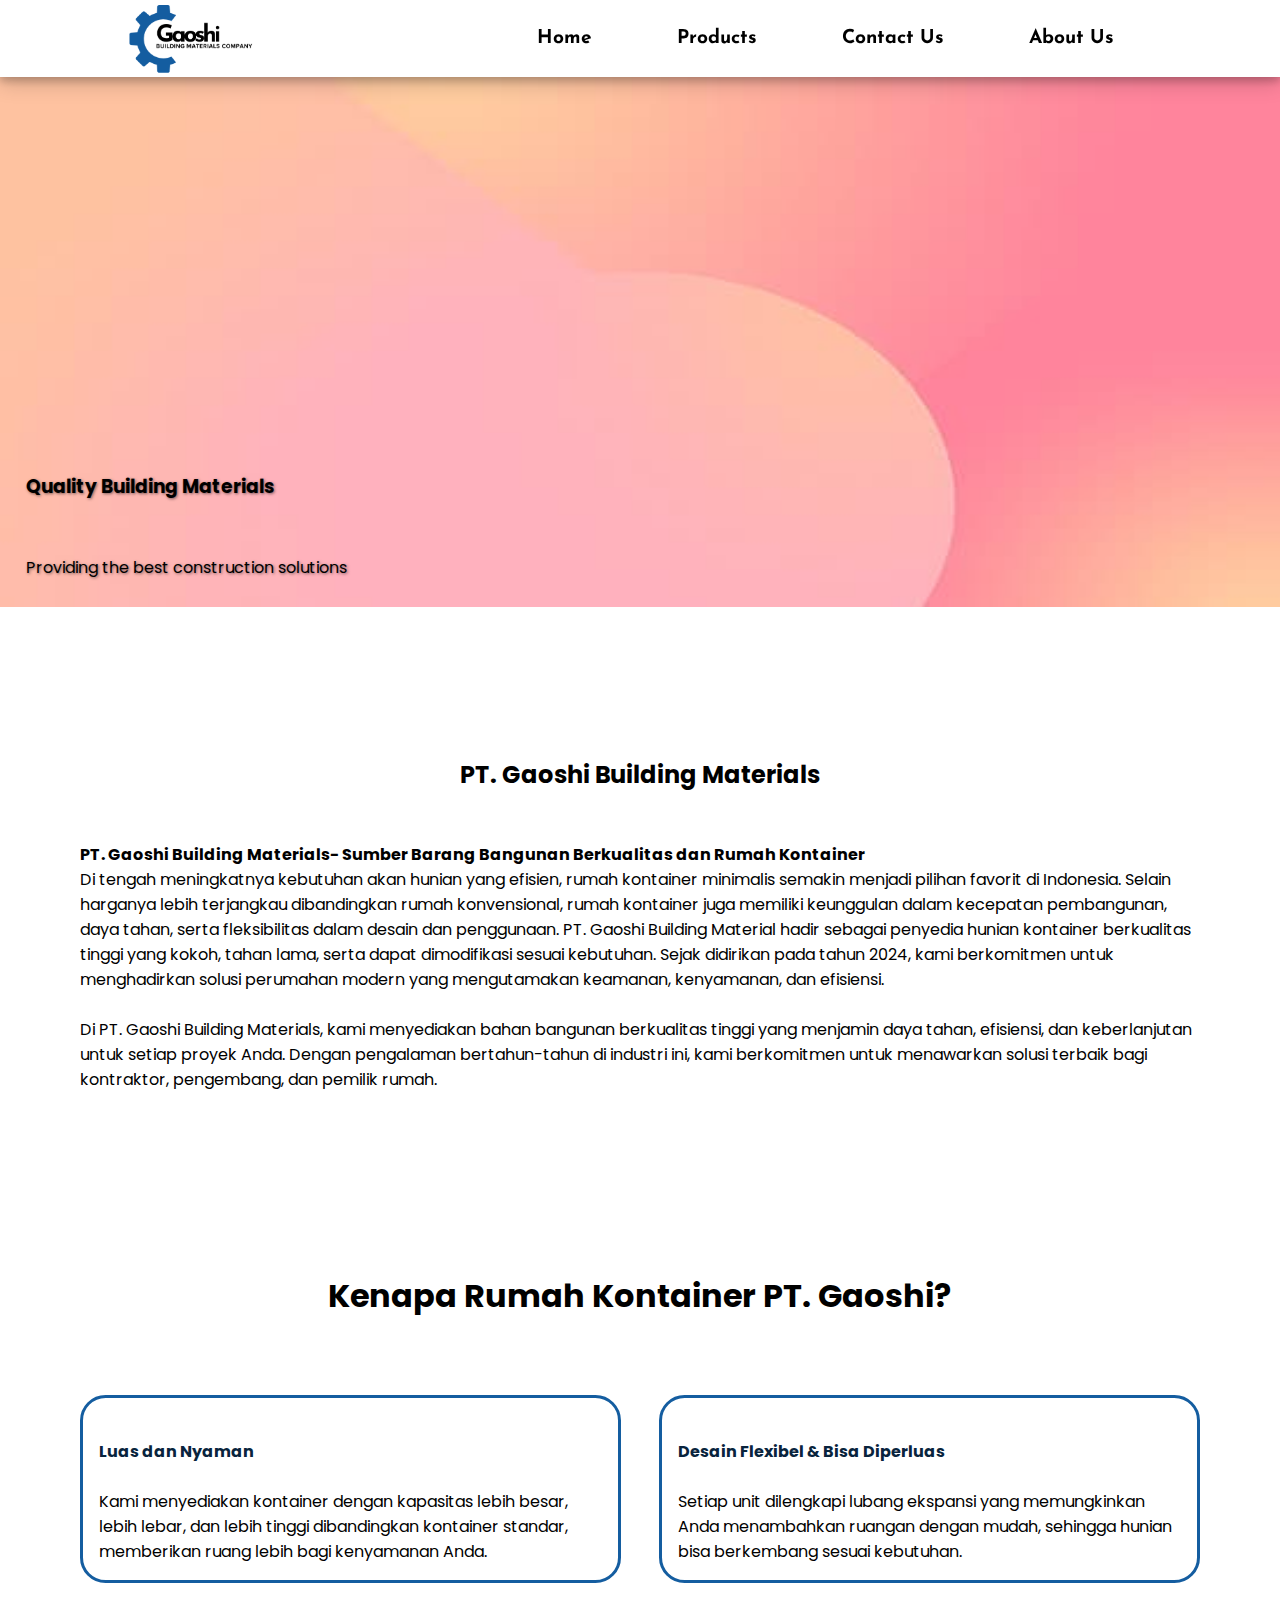
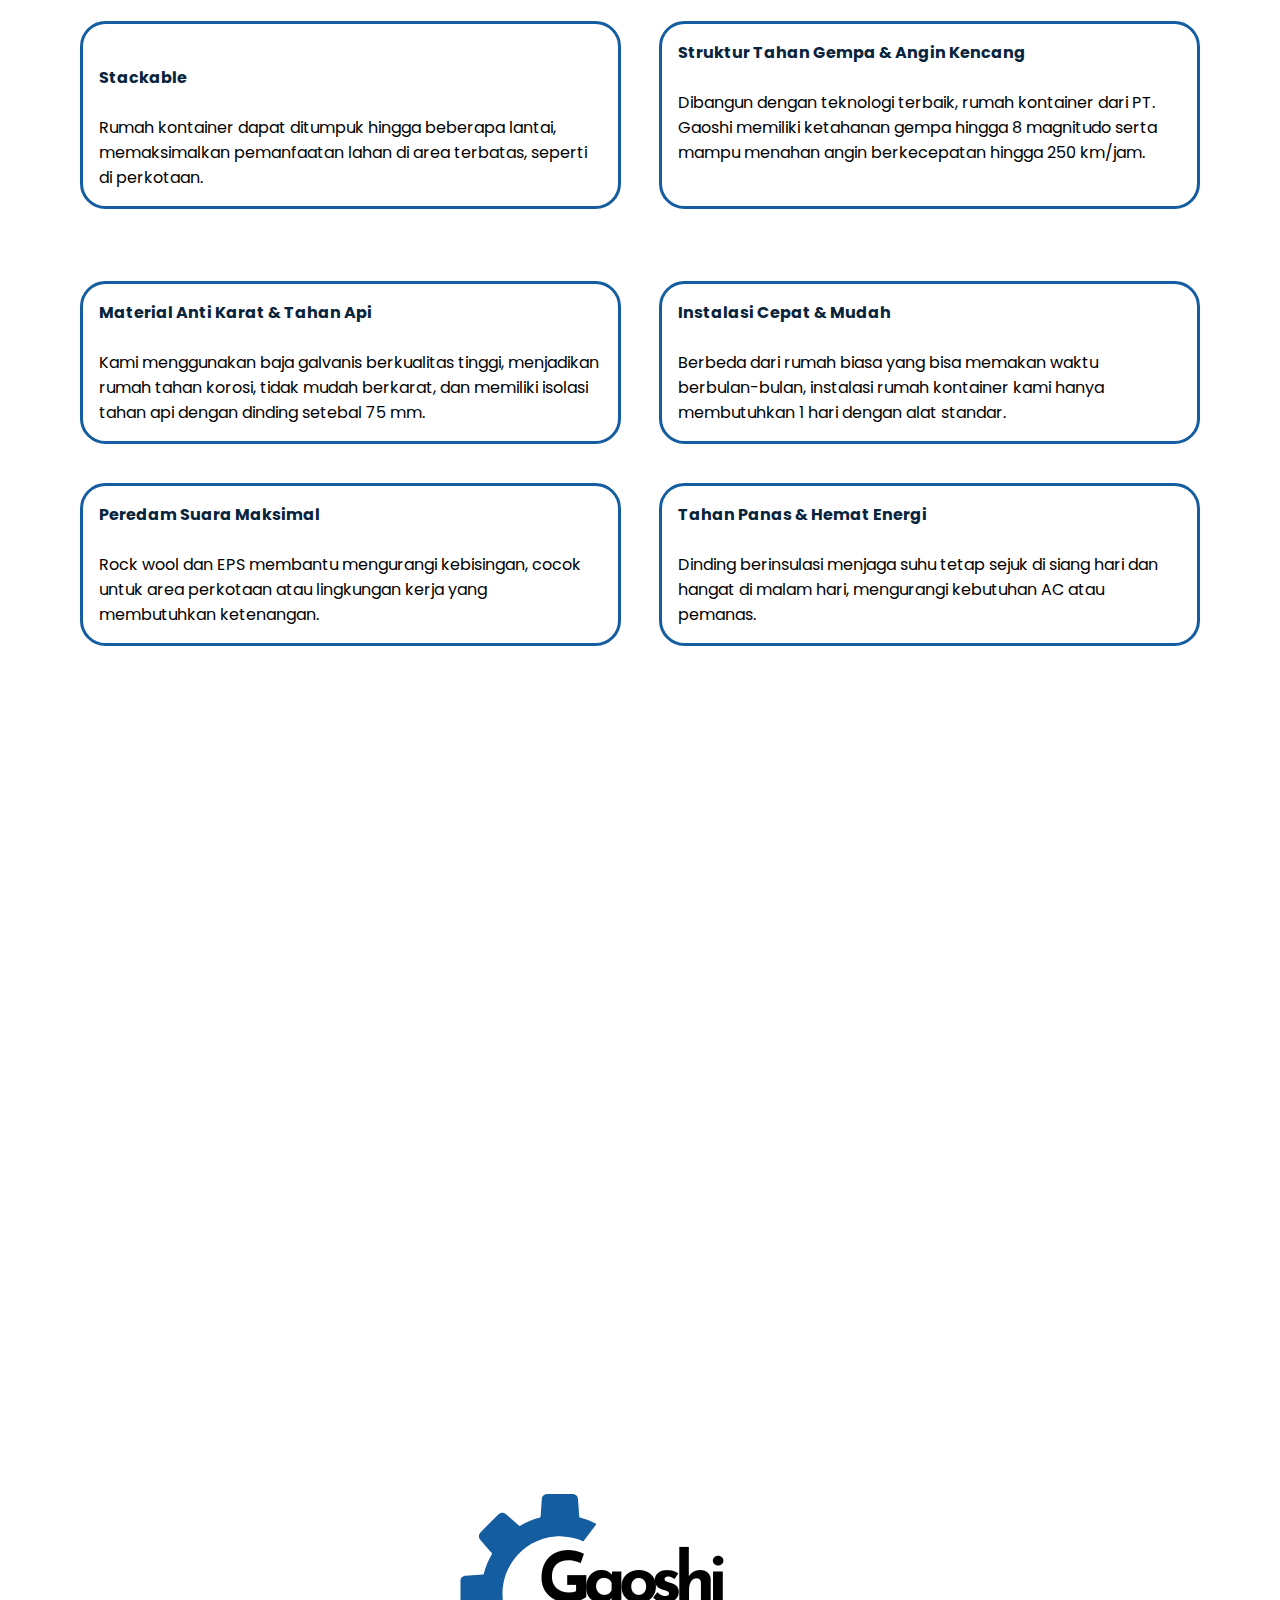
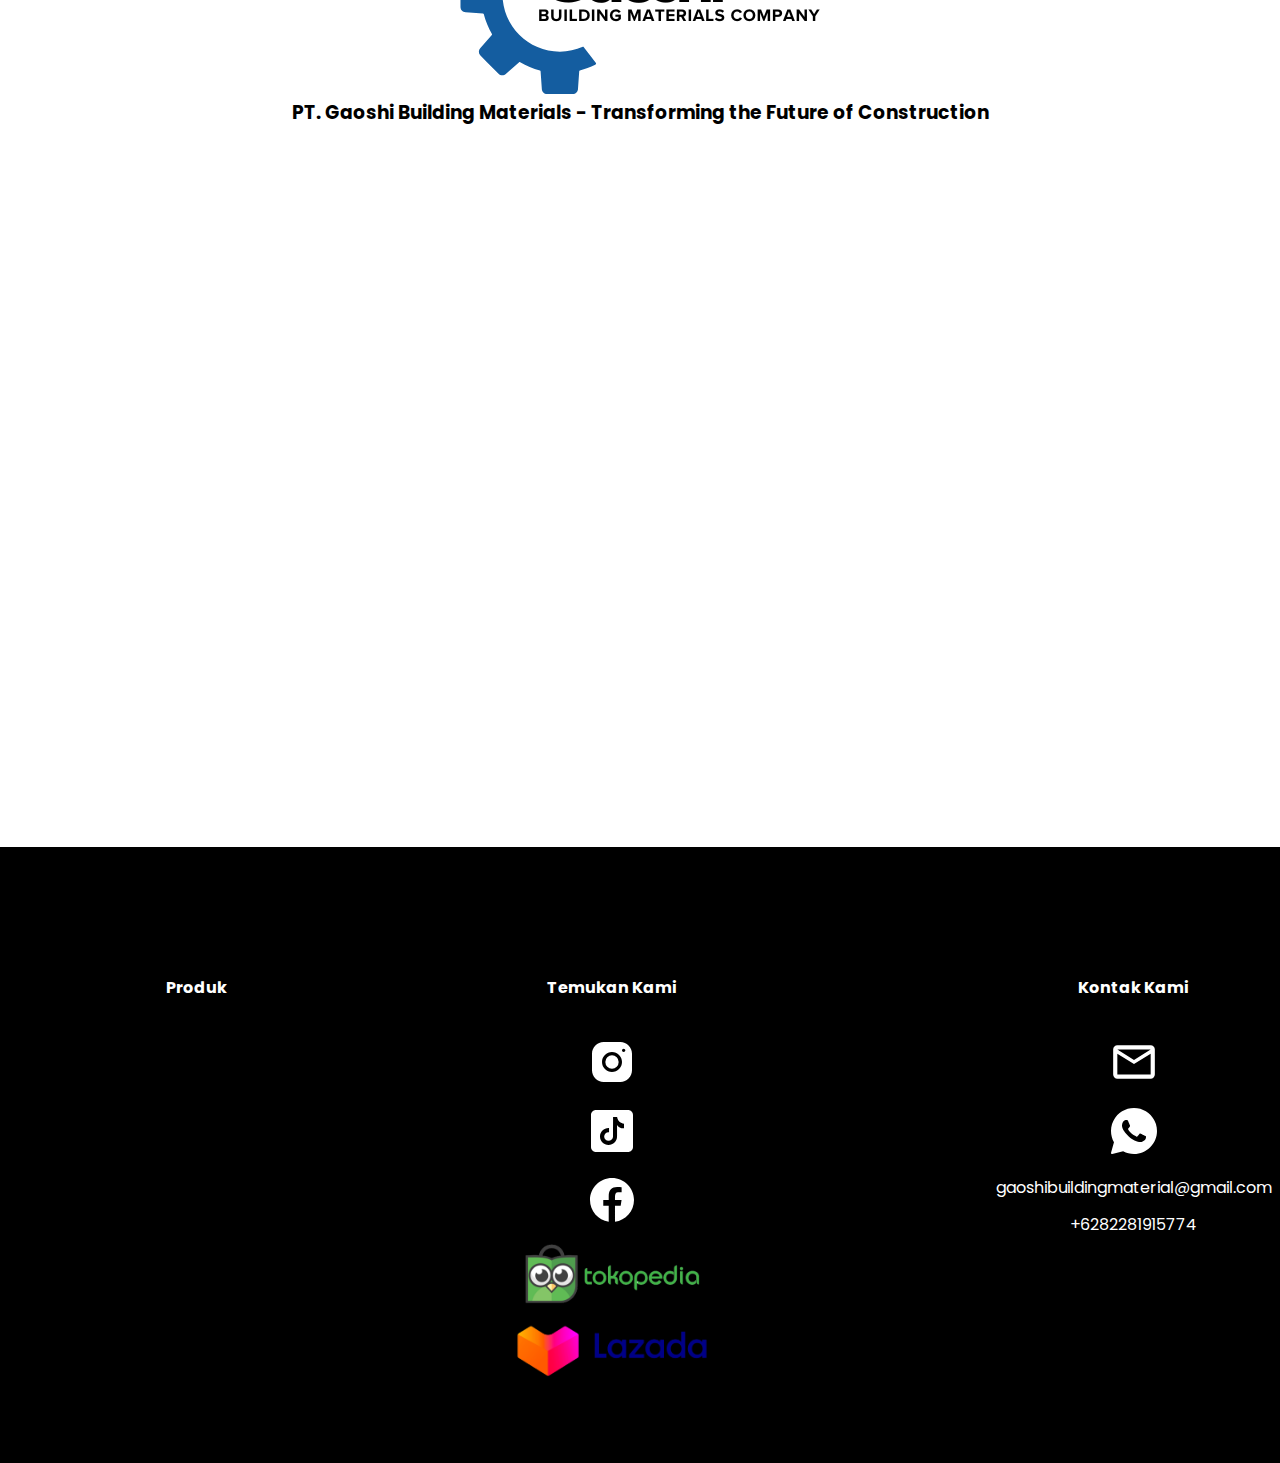
<file: index.html>
<!DOCTYPE html>
<html lang="en">
<head>
    <meta charset="UTF-8">
    <meta name="viewport" content="width=device-width, initial-scale=1.0">
    <title>PT Gaoshi</title>
    <link rel="stylesheet" href="index.css">
</head>
<body>
    <div>
	<div class="top-bar">
    <img src="media/logo.png" class="logo" alt="PT Gaoshi Logo">
    <button id="open-sidebar-button" onclick="openSidebar()" aria-label="open sidebar" aria-expanded="false" aria-controls="nav">
        <svg xmlns="http://www.w3.org/2000/svg" height="30px" viewBox="0 -960 960 960" width="30px" fill="black"><path d="M165.13-254.62q-10.68 0-17.9-7.26-7.23-7.26-7.23-18t7.23-17.86q7.22-7.13 17.9-7.13h629.74q10.68 0 17.9 7.26 7.23 7.26 7.23 18t-7.23 17.87q-7.22 7.12-17.9 7.12H165.13Zm0-200.25q-10.68 0-17.9-7.27-7.23-7.26-7.23-17.99 0-10.74 7.23-17.87 7.22-7.13 17.9-7.13h629.74q10.68 0 17.9 7.27 7.23 7.26 7.23 17.99 0 10.74-7.23 17.87-7.22 7.13-17.9 7.13H165.13Zm0-200.26q-10.68 0-17.9-7.26-7.23-7.26-7.23-18t7.23-17.87q7.22-7.12 17.9-7.12h629.74q10.68 0 17.9 7.26 7.23 7.26 7.23 18t-7.23 17.86q-7.22 7.13-17.9 7.13H165.13Z"/></svg>
    </button> 
    <nav class="nav" id="nav">
        <button id="close-sidebar-button" onclick="closeSidebar()" aria-label="close sidebar">
            <svg xmlns="http://www.w3.org/2000/svg" height="30px" viewBox="0 -960 960 960" width="30px" fill="black"><path d="m480-444.62-209.69 209.7q-7.23 7.23-17.5 7.42-10.27.19-17.89-7.42-7.61-7.62-7.61-17.7 0-10.07 7.61-17.69L444.62-480l-209.7-209.69q-7.23-7.23-7.42-17.5-.19-10.27 7.42-17.89 7.62-7.61 17.7-7.61 10.07 0 17.69 7.61L480-515.38l209.69-209.7q7.23-7.23 17.5-7.42 10.27-.19 17.89 7.42 7.61 7.62 7.61 17.7 0 10.07-7.61 17.69L515.38-480l209.7 209.69q7.23 7.23 7.42 17.5.19 10.27-7.42 17.89-7.62 7.61-17.7 7.61-10.07 0-17.69-7.61L480-444.62Z"/></svg>
        </button>
        <a href="home.html" class="nav-link">Home</a>
        <a href="products.html" class="nav-link">Products</a>
        <a href="contactus.html" class="nav-link">Contact Us</a>
        <a href="aboutus.html" class="nav-link">About Us</a>
    </nav>
    <div id="overlay" onclick="closeSidebar()" aria-hidden="true"></div>
</div>
        <div class="slideshow" id="slideshow">
            <img class="slideshowImg" id="slideshowImg" src="">
            <h3 class="slideshowTitle" id="slideshowTitle"></h3>
            <p class="slideshowDesc" id="slideshowDesc"></p>
        </div>
        <div class="dots">
            <span class="dot" data-slide="0"></span>
            <span class="dot" data-slide="1"></span>
            <span class="dot" data-slide="2"></span>
            <span class="dot" data-slide="3"></span>
        </div>
        <div class="main">
            <br>
            <div class="some-text">
                <h2 style="text-align: center;">PT. Gaoshi Building Materials</h3> <br> <br>
                <h4>PT. Gaoshi Building Materials- Sumber Barang Bangunan Berkualitas dan Rumah Kontainer</h4>
                <p>Di tengah meningkatnya kebutuhan akan hunian yang efisien, rumah kontainer minimalis semakin menjadi pilihan favorit di Indonesia. 
                    Selain harganya lebih terjangkau dibandingkan rumah konvensional, rumah kontainer juga memiliki keunggulan dalam kecepatan pembangunan, daya tahan, serta fleksibilitas dalam desain dan penggunaan. 
                    PT. Gaoshi Building Material hadir sebagai penyedia hunian kontainer berkualitas tinggi yang kokoh, tahan lama, serta dapat dimodifikasi sesuai kebutuhan. 
                    Sejak didirikan pada tahun 2024, kami berkomitmen untuk menghadirkan solusi perumahan modern yang mengutamakan keamanan, kenyamanan, dan efisiensi.
                    <br> <br>
                    Di PT. Gaoshi Building Materials, kami menyediakan bahan bangunan berkualitas tinggi yang menjamin daya tahan, efisiensi, dan keberlanjutan untuk setiap proyek Anda. 
                    Dengan pengalaman bertahun-tahun di industri ini, kami berkomitmen untuk menawarkan solusi terbaik bagi kontraktor, pengembang, dan pemilik rumah.

                </p> 
            </div>
            <div class="houseCNTR">
                <h1 style="text-align: center;">Kenapa Rumah Kontainer PT. Gaoshi?</h1> <br> <br> <br>
                <div class="houseCNTRboxes">
                    <div class="box-container">
                        <div class="boxes">
                            <br>
                            <h4>Luas dan Nyaman</h4>
                            <br>
                            <p>Kami menyediakan kontainer dengan kapasitas lebih besar, lebih lebar, dan lebih tinggi dibandingkan kontainer standar, memberikan ruang lebih bagi kenyamanan Anda.</p>
                        </div>
                        <div class="boxes">
                            <br>
                            <h4>Desain Flexibel & Bisa Diperluas</h4>
                            <br>
                            <p>Setiap unit dilengkapi lubang ekspansi yang memungkinkan Anda menambahkan ruangan dengan mudah, sehingga hunian bisa berkembang sesuai kebutuhan.</p>
                        </div>
                        <div class="boxes"> 
                            <br>
                            <h4>Stackable</h4>
                            <br>
                            <p>Rumah kontainer dapat ditumpuk hingga beberapa lantai, memaksimalkan pemanfaatan lahan di area terbatas, seperti di perkotaan.</p>
                        </div>
                        <div class="boxes">
                            <h4>Struktur Tahan Gempa & Angin Kencang</h4>
                            <br>
                            <p>Dibangun dengan teknologi terbaik, rumah kontainer dari PT. Gaoshi memiliki ketahanan gempa hingga 8 magnitudo serta mampu menahan angin berkecepatan hingga 250 km/jam.</p>
                        </div>
                    </div>
                    <div class="box-container">
                        <div class="boxes-2">
                            <h4>Material Anti Karat & Tahan Api</h4>
                            <br>
                            <p>Kami menggunakan baja galvanis berkualitas tinggi, menjadikan rumah tahan korosi, tidak mudah berkarat, dan memiliki isolasi tahan api dengan dinding setebal 75 mm.</p>
                        </div>
                        <div class="boxes-2">
                            <h4>Instalasi Cepat & Mudah</h4>
                            <br>
                            <p>Berbeda dari rumah biasa yang bisa memakan waktu berbulan-bulan, instalasi rumah kontainer kami hanya membutuhkan 1 hari dengan alat standar.</p>
                        </div>
                        <div class="boxes-2">
                            <h4>Peredam Suara Maksimal</h4>
                            <br>
                            <p>Rock wool dan EPS membantu mengurangi kebisingan, cocok untuk area perkotaan atau lingkungan kerja yang membutuhkan ketenangan.</p>
                        </div>
                        <div class="boxes-2">
                            <h4>Tahan Panas & Hemat Energi</h4>
                            <br>
                            <p>Dinding berinsulasi menjaga suhu tetap sejuk di siang hari dan hangat di malam hari, mengurangi kebutuhan AC atau pemanas.</p>
                        </div>
                    </div>
                    <br> <br>
                </div>
            </div>
            <div class="final">
                <img class="logo-2" src="media/logo.png">
                <h3 style="text-align: center;">PT. Gaoshi Building Materials - Transforming the Future of Construction</h3>
            </div>
        </div>
    </div>
    <div class="end-bar">
        <div>
            <ul class="Produk">
                <li><h4>Produk</h4></li>
                <li>
                </li>
            </ul>
        </div>
        <div>
            <ul class="temukan-kami">
                <li><h4>Temukan Kami</h4></li><br>
                <li>
                    <a class="instagram" href="https://www.instagram.com">
                        <svg xmlns="http://www.w3.org/2000/svg" x="0px" y="0px" width="50px" height="50px" viewBox="0 0 30 30" fill="white">
                            <path d="M 9.9980469 3 C 6.1390469 3 3 6.1419531 3 10.001953 L 3 20.001953 C 3 23.860953 6.1419531 27 10.001953 27 L 20.001953 27 C 23.860953 27 27 23.858047 27 19.998047 L 27 9.9980469 C 27 6.1390469 23.858047 3 19.998047 3 L 9.9980469 3 z M 22 7 C 22.552 7 23 7.448 23 8 C 23 8.552 22.552 9 22 9 C 21.448 9 21 8.552 21 8 C 21 7.448 21.448 7 22 7 z M 15 9 C 18.309 9 21 11.691 21 15 C 21 18.309 18.309 21 15 21 C 11.691 21 9 18.309 9 15 C 9 11.691 11.691 9 15 9 z M 15 11 A 4 4 0 0 0 11 15 A 4 4 0 0 0 15 19 A 4 4 0 0 0 19 15 A 4 4 0 0 0 15 11 z"></path>
                        </svg>
                    </a>
                </li>
                <li>
                    <a class="tiktok" href="https://www.tiktok.com">
                        <svg xmlns="http://www.w3.org/2000/svg" x="0px" y="0px" width="50px" height="50px" viewBox="0 0 50 50" fill="white">
                            <path d="M41,4H9C6.243,4,4,6.243,4,9v32c0,2.757,2.243,5,5,5h32c2.757,0,5-2.243,5-5V9C46,6.243,43.757,4,41,4z M37.006,22.323 c-0.227,0.021-0.457,0.035-0.69,0.035c-2.623,0-4.928-1.349-6.269-3.388c0,5.349,0,11.435,0,11.537c0,4.709-3.818,8.527-8.527,8.527 s-8.527-3.818-8.527-8.527s3.818-8.527,8.527-8.527c0.178,0,0.352,0.016,0.527,0.027v4.202c-0.175-0.021-0.347-0.053-0.527-0.053 c-2.404,0-4.352,1.948-4.352,4.352s1.948,4.352,4.352,4.352s4.527-1.894,4.527-4.298c0-0.095,0.042-19.594,0.042-19.594h4.016 c0.378,3.591,3.277,6.425,6.901,6.685V22.323z"></path>
                        </svg>
                    </a>
                </li>
                <li>
                    <a class="facebook" href="https://www.facebook.com">
                        <svg xmlns="http://www.w3.org/2000/svg" x="0px" y="0px" width="50px" height="50px" viewBox="0 0 50 50" fill="white">
                            <path d="M25,3C12.85,3,3,12.85,3,25c0,11.03,8.125,20.137,18.712,21.728V30.831h-5.443v-5.783h5.443v-3.848 c0-6.371,3.104-9.168,8.399-9.168c2.536,0,3.877,0.188,4.512,0.274v5.048h-3.612c-2.248,0-3.033,2.131-3.033,4.533v3.161h6.588 l-0.894,5.783h-5.694v15.944C38.716,45.318,47,36.137,47,25C47,12.85,37.15,3,25,3z"></path>
                        </svg>
                    </a>
                </li>
                <li>
                    <a class="tokopedia" href="https://www.tokopedia.com">
                        <img src="media/logo-tokopedia.png" style="width: 200px;">
                    </a>
                </li>
                <li>
                    <a class="facebook" href="https://www.facebook.com">
                        <img src="media/lazada-logo.png" style="width: 200px;">
                    </a>
                </li>
            </ul>
        </div>
        <div>
            <ul class="kontak-kami">
                <li><h4>Kontak Kami</h4></li> <br>
                <li>
                    <a class="mail" href="mailto:gaoshibuildingmaterial@gmail.com">
                        <svg xmlns="http://www.w3.org/2000/svg" height="50px" viewBox="0 -960 960 960" width="50px" fill="white">
                            <path d="M160-160q-33 0-56.5-23.5T80-240v-480q0-33 23.5-56.5T160-800h640q33 0 56.5 23.5T880-720v480q0 33-23.5 56.5T800-160H160Zm320-280L160-640v400h640v-400L480-440Zm0-80 320-200H160l320 200ZM160-640v-80 480-400Z"/>
                        </svg>
                    </a>
                </li>
                <li>
                    <a class="wa" href="https://wa.me/+6282281915774">
                        <svg xmlns="http://www.w3.org/2000/svg" width="50px" height="50px" viewBox="0 0 50 50" fill="white">
                            <path d="M25,2C12.318,2,2,12.318,2,25c0,3.96,1.023,7.854,2.963,11.29L2.037,46.73c-0.096,0.343-0.003,0.711,0.245,0.966 C2.473,47.893,2.733,48,3,48c0.08,0,0.161-0.01,0.24-0.029l10.896-2.699C17.463,47.058,21.21,48,25,48c12.682,0,23-10.318,23-23 S37.682,2,25,2z M36.57,33.116c-0.492,1.362-2.852,2.605-3.986,2.772c-1.018,0.149-2.306,0.213-3.72-0.231 c-0.857-0.27-1.957-0.628-3.366-1.229c-5.923-2.526-9.791-8.415-10.087-8.804C15.116,25.235,13,22.463,13,19.594 s1.525-4.28,2.067-4.864c0.542-0.584,1.181-0.73,1.575-0.73s0.787,0.005,1.132,0.021c0.363,0.018,0.85-0.137,1.329,1.001 c0.492,1.168,1.673,4.037,1.819,4.33c0.148,0.292,0.246,0.633,0.05,1.022c-0.196,0.389-0.294,0.632-0.59,0.973 s-0.62,0.76-0.886,1.022c-0.296,0.291-0.603,0.606-0.259,1.19c0.344,0.584,1.529,2.493,3.285,4.039 c2.255,1.986,4.158,2.602,4.748,2.894c0.59,0.292,0.935,0.243,1.279-0.146c0.344-0.39,1.476-1.703,1.869-2.286 s0.787-0.487,1.329-0.292c0.542,0.194,3.445,1.604,4.035,1.896c0.59,0.292,0.984,0.438,1.132,0.681 C37.062,30.587,37.062,31.755,36.57,33.116z"></path>
                        </svg>
                    </a>
                </li>
                <li><p>gaoshibuildingmaterial@gmail.com</p></li>
                <li><p>+6282281915774</p></li>
            </ul>
        </div>
    </div>
    <script src="index.js"></script>
</body>
</html>
</file>
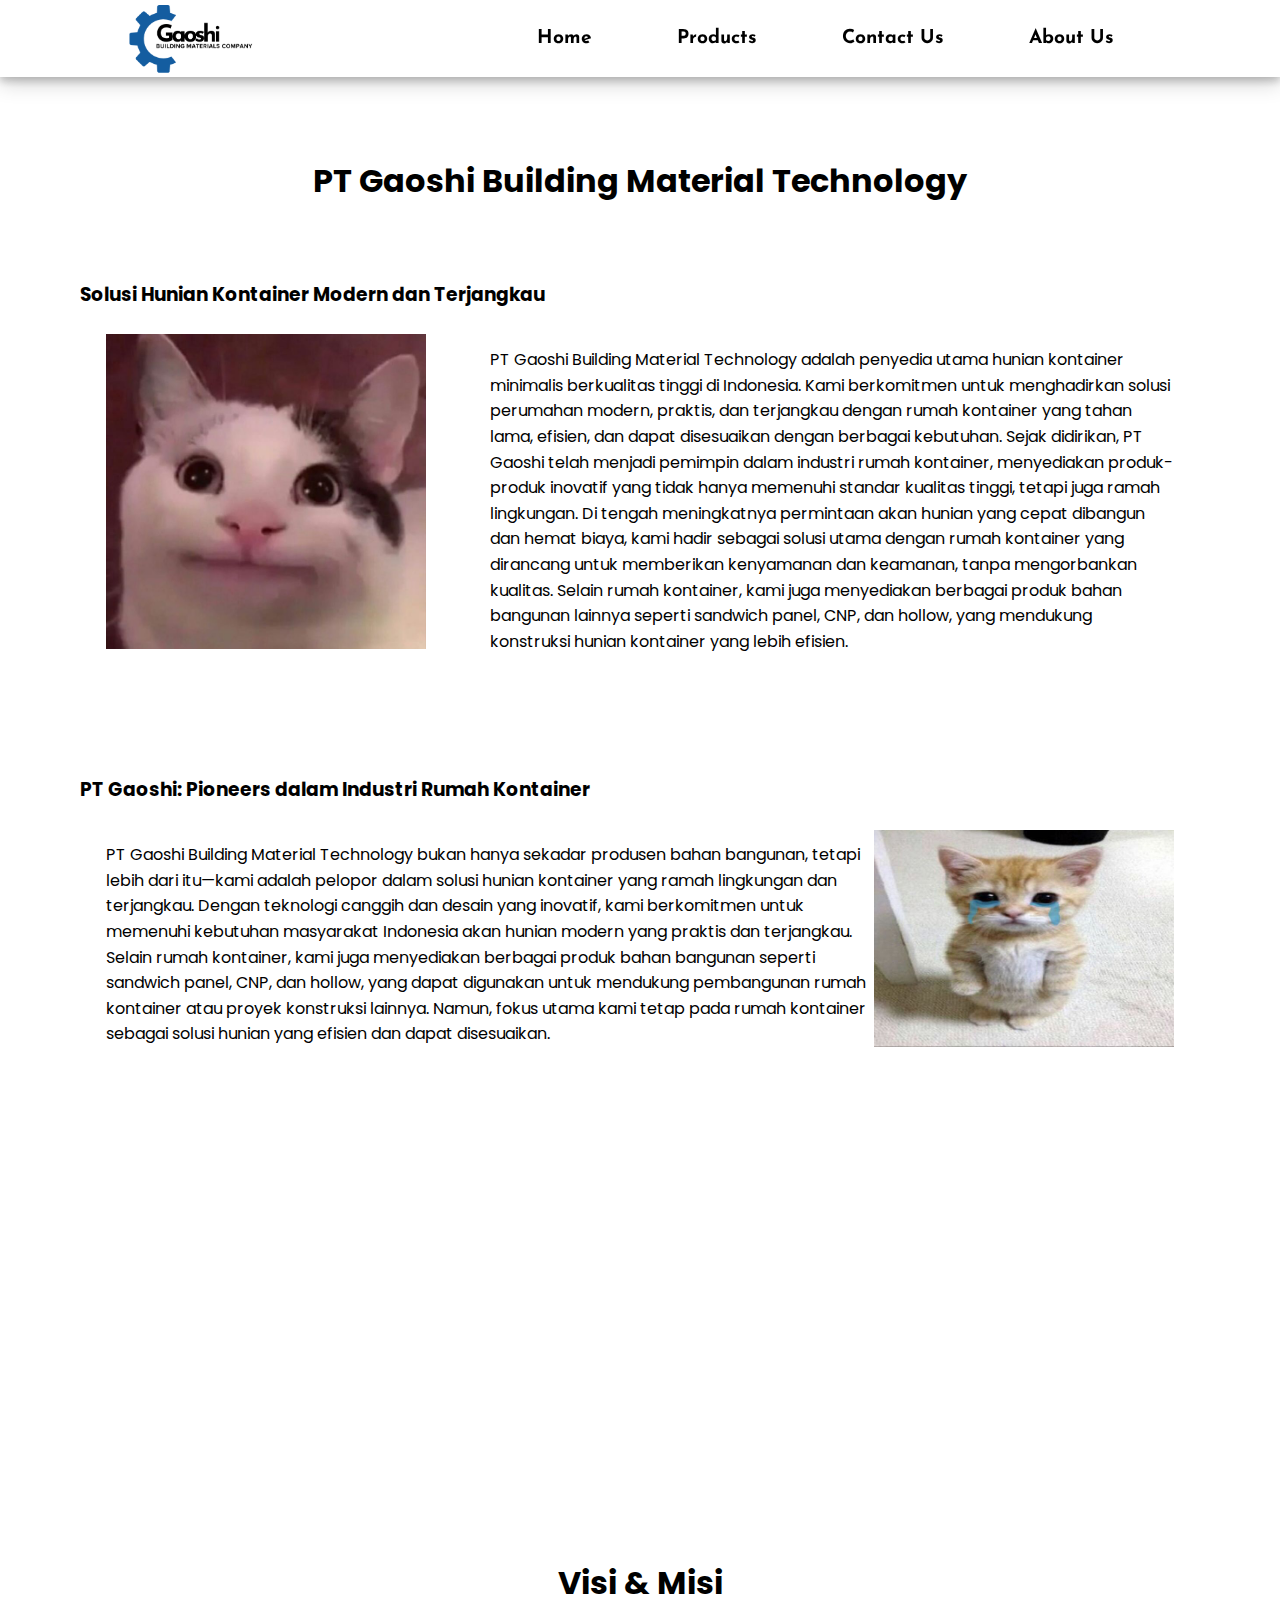
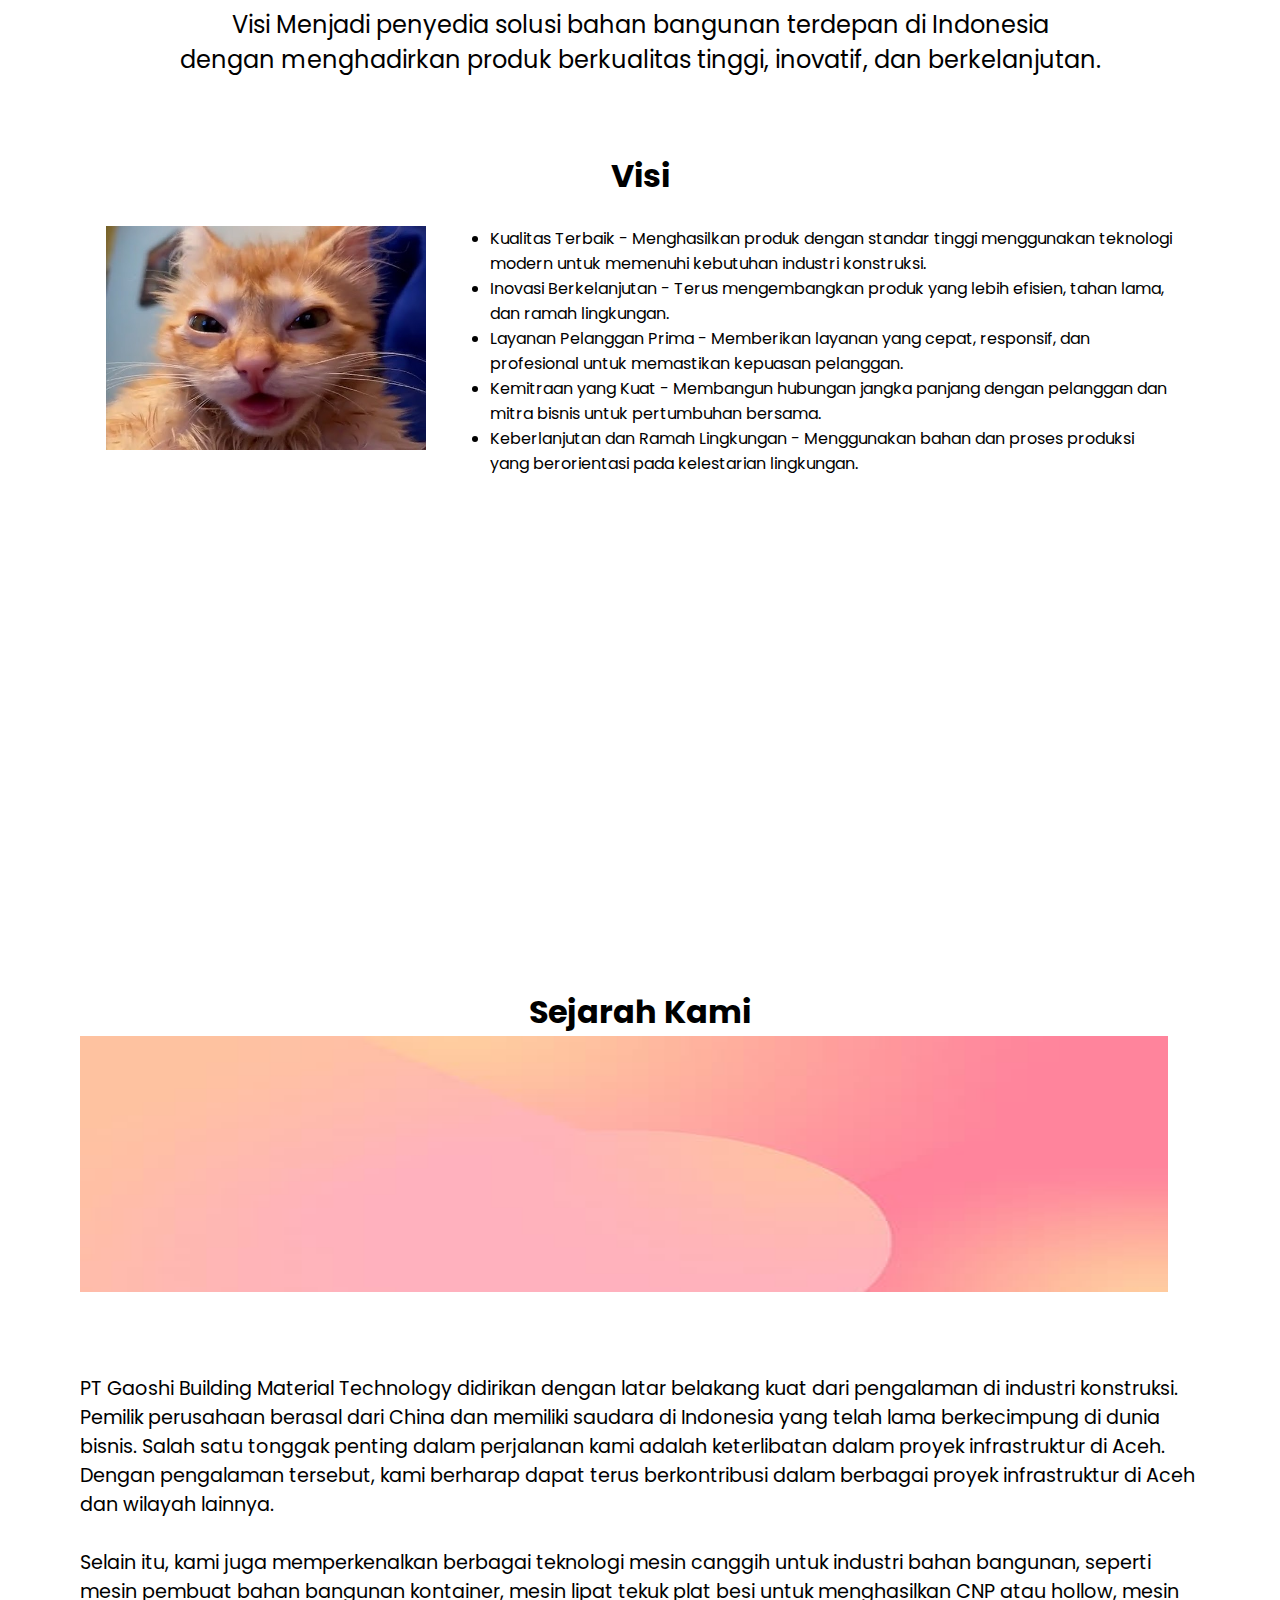
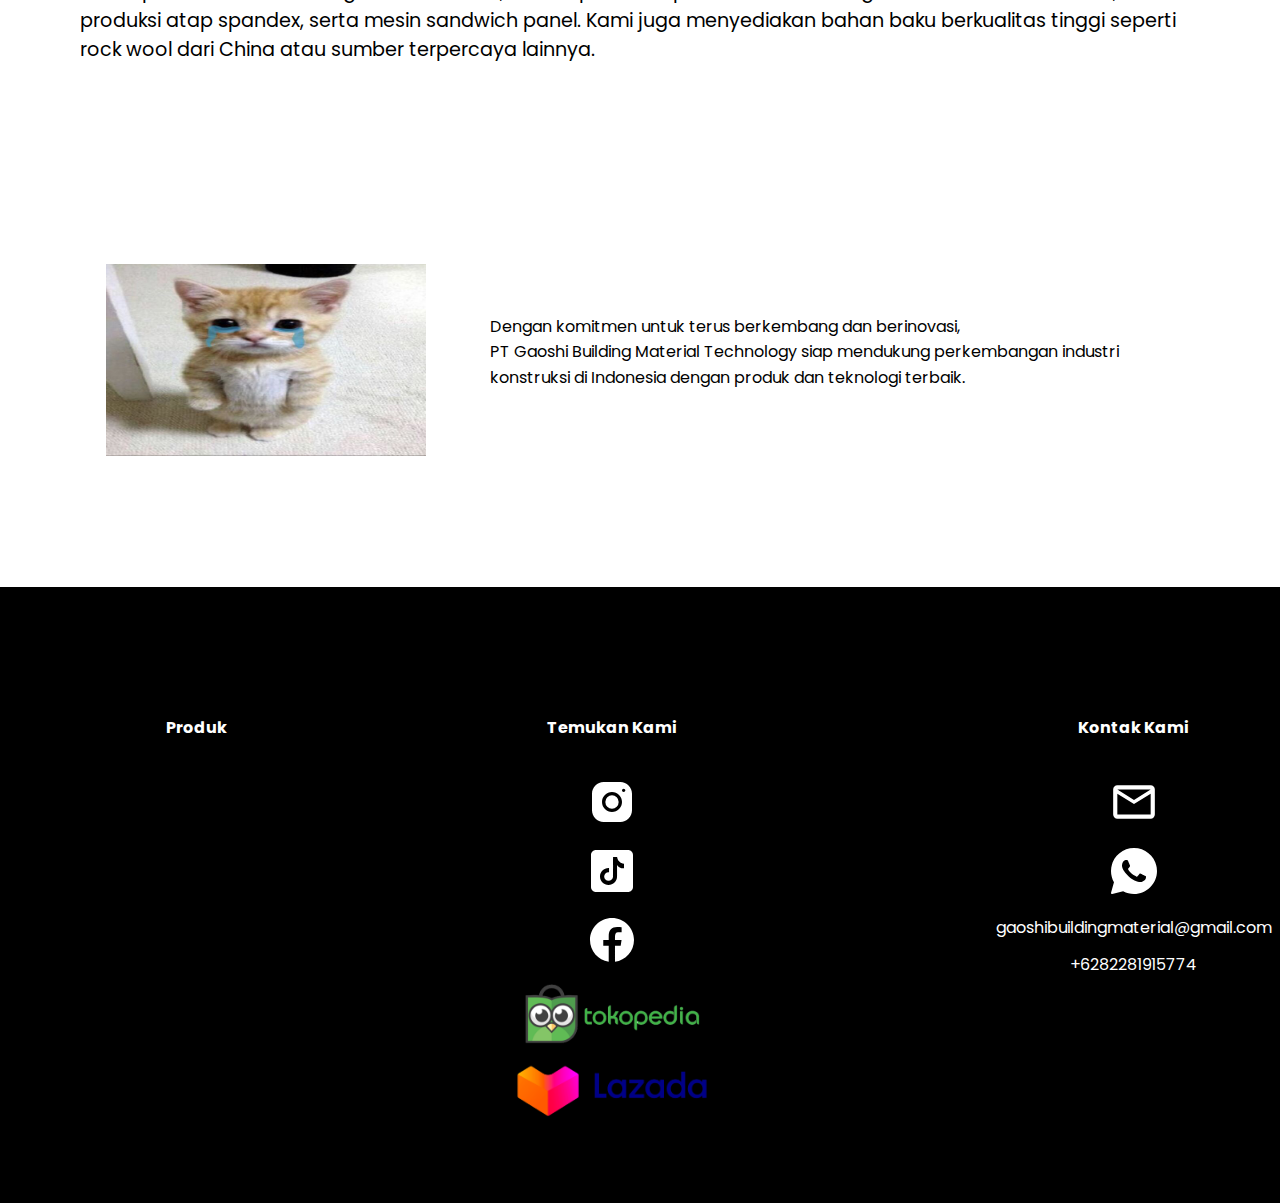
<file: aboutus.html>
<!DOCTYPE html>
<html lang="en">
<head>
    <meta charset="UTF-8">
    <meta name="viewport" content="width=device-width, initial-scale=1.0">
    <title>Document</title>
    <link rel="stylesheet" href="index.css">
</head>
<body>
    <div>
        <div class="top-bar">
            <img src="media/logo.png" class="logo">
            <button id="open-sidebar-button" onclick="openSidebar()" aria-label="open sidebar" aria-expanded="false" aria-controls="navbars">
                <svg xmlns="http://www.w3.org/2000/svg" height="40px" viewBox="0 -960 960 960" width="40px" fill="black"><path d="M165.13-254.62q-10.68 0-17.9-7.26-7.23-7.26-7.23-18t7.23-17.86q7.22-7.13 17.9-7.13h629.74q10.68 0 17.9 7.26 7.23 7.26 7.23 18t-7.23 17.87q-7.22 7.12-17.9 7.12H165.13Zm0-200.25q-10.68 0-17.9-7.27-7.23-7.26-7.23-17.99 0-10.74 7.23-17.87 7.22-7.13 17.9-7.13h629.74q10.68 0 17.9 7.27 7.23 7.26 7.23 17.99 0 10.74-7.23 17.87-7.22 7.13-17.9 7.13H165.13Zm0-200.26q-10.68 0-17.9-7.26-7.23-7.26-7.23-18t7.23-17.87q7.22-7.12 17.9-7.12h629.74q10.68 0 17.9 7.26 7.23 7.26 7.23 18t-7.23 17.86q-7.22 7.13-17.9 7.13H165.13Z"/></svg>
            </button> 
            <div id="navbar">
                <ul class="nav" id="nav">
                    <li>
                        <button id="close-sidebar-button" onclick="closeSidebar()" aria-label="close sidebar">
                            <svg xmlns="http://www.w3.org/2000/svg" height="40px" viewBox="0 -960 960 960" width="40px" fill="black"><path d="m480-444.62-209.69 209.7q-7.23 7.23-17.5 7.42-10.27.19-17.89-7.42-7.61-7.62-7.61-17.7 0-10.07 7.61-17.69L444.62-480l-209.7-209.69q-7.23-7.23-7.42-17.5-.19-10.27 7.42-17.89 7.62-7.61 17.7-7.61 10.07 0 17.69 7.61L480-515.38l209.69-209.7q7.23-7.23 17.5-7.42 10.27-.19 17.89 7.42 7.61 7.62 7.61 17.7 0 10.07-7.61 17.69L515.38-480l209.7 209.69q7.23 7.23 7.42 17.5.19 10.27-7.42 17.89-7.62 7.61-17.7 7.61-10.07 0-17.69-7.61L480-444.62Z"/></svg>
                        </button>
                    </li>
                    <li><a href="index.html" class="nav-link">Home</a></li>
                    <li><a href="products.html" class="nav-link">Products</a></li>
                    <li><a href="contactus.html" class="nav-link">Contact Us</a></li>
                    <li><a href="aboutus.html" class="nav-link">About Us</a></li>
                </ul>
                <div id="overlay" onclick="closeSidebar()" aria-hidden="true"></div>
            </div>
        </div>

        <div class="main">
            <div class="some-text">
                <div class="about"> 
                    <h1>PT Gaoshi Building Material Technology</h1> <br> <br> <br>
                    <h3>Solusi Hunian Kontainer Modern dan Terjangkau</h3>
                    <div class="container-abt">
                        <img class="img" src="media/showcase-3.jpg">
                        <p>PT Gaoshi Building Material Technology adalah penyedia utama hunian kontainer minimalis berkualitas tinggi di Indonesia. Kami berkomitmen untuk menghadirkan solusi perumahan modern, praktis, dan terjangkau dengan rumah kontainer yang tahan lama, efisien, dan dapat disesuaikan dengan berbagai kebutuhan. Sejak didirikan, PT Gaoshi telah menjadi pemimpin dalam industri rumah kontainer, menyediakan produk-produk inovatif yang tidak hanya memenuhi standar kualitas tinggi, tetapi juga ramah lingkungan.
                        Di tengah meningkatnya permintaan akan hunian yang cepat dibangun dan hemat biaya, kami hadir sebagai solusi utama dengan rumah kontainer yang dirancang untuk memberikan kenyamanan dan keamanan, tanpa mengorbankan kualitas. Selain rumah kontainer, kami juga menyediakan berbagai produk bahan bangunan lainnya seperti sandwich panel, CNP, dan hollow, yang mendukung konstruksi hunian kontainer yang lebih efisien.
                        </p>
                    </div>
                    <br>
                    <br>
                    <br>
                    <h3>PT Gaoshi: Pioneers dalam Industri Rumah Kontainer</h3>
                    <div class="container-abt">
                        <p>PT Gaoshi Building Material Technology bukan hanya sekadar produsen bahan bangunan, tetapi lebih dari itu—kami adalah pelopor dalam solusi hunian kontainer yang ramah lingkungan dan terjangkau. Dengan teknologi canggih dan desain yang inovatif, kami berkomitmen untuk memenuhi kebutuhan masyarakat Indonesia akan hunian modern yang praktis dan terjangkau.
                            Selain rumah kontainer, kami juga menyediakan berbagai produk bahan bangunan seperti sandwich panel, CNP, dan hollow, yang dapat digunakan untuk mendukung pembangunan rumah kontainer atau proyek konstruksi lainnya. Namun, fokus utama kami tetap pada rumah kontainer sebagai solusi hunian yang efisien dan dapat disesuaikan.</p>
                        <img style="width: 300px;" src="media/showcase-1.jpg">
                    </div>
                    
                    <div class="vm">
                        <h1>Visi & Misi</h1>
                        <p style="font-size: x-large;">Visi Menjadi penyedia solusi bahan bangunan terdepan di Indonesia <br> dengan menghadirkan produk berkualitas tinggi, inovatif, dan berkelanjutan.</p>
                    </div> <br> <br> <br> 
                    <h1 style="text-align: center;">Visi</h1>
                    <div class="container-abt">
                        <img class="img" src="media/showcase-2.jpg">
                        <ul>
                            <li> Kualitas Terbaik - Menghasilkan produk dengan standar tinggi menggunakan teknologi modern untuk memenuhi kebutuhan industri konstruksi. </li>
                            <li> Inovasi Berkelanjutan - Terus mengembangkan produk yang lebih efisien, tahan lama, dan ramah lingkungan. </li>
                            <li> Layanan Pelanggan Prima - Memberikan layanan yang cepat, responsif, dan profesional untuk memastikan kepuasan pelanggan. </li>
                            <li> Kemitraan yang Kuat - Membangun hubungan jangka panjang dengan pelanggan dan mitra bisnis untuk pertumbuhan bersama. </li>
                            <li> Keberlanjutan dan Ramah Lingkungan - Menggunakan bahan dan proses produksi yang berorientasi pada kelestarian lingkungan.</li>
                        </ul>
                    </div>
                    <h1 class="idk">Sejarah Kami</h1>
                    <div>
                        <img src="media/slideshow-1.png" class="img2"> <br> <br> <br> <br>
                        <p style="font-size: larger;" >PT Gaoshi Building Material Technology didirikan dengan latar belakang kuat dari pengalaman di industri konstruksi. 
                            Pemilik perusahaan berasal dari China dan memiliki saudara di Indonesia yang telah lama berkecimpung di dunia bisnis. 
                            Salah satu tonggak penting dalam perjalanan kami adalah keterlibatan dalam proyek infrastruktur di Aceh. Dengan pengalaman tersebut, 
                            kami berharap dapat terus berkontribusi dalam berbagai proyek infrastruktur di Aceh dan wilayah lainnya. <br> <br>

                            Selain itu, kami juga memperkenalkan berbagai teknologi mesin canggih untuk industri bahan bangunan, seperti mesin pembuat bahan bangunan kontainer, 
                            mesin lipat tekuk plat besi untuk menghasilkan CNP atau hollow, mesin produksi atap spandex, serta mesin sandwich panel. 
                            Kami juga menyediakan bahan baku berkualitas tinggi seperti rock wool dari China atau sumber terpercaya lainnya.
                        </p>
                    </div>
                    <div class="container-abt" style="margin-top: 200px;">
                        <img class="img" src="media/showcase-1.jpg">
                        <p style="margin-top: 50px;">Dengan komitmen untuk terus berkembang dan berinovasi, <br> PT Gaoshi Building Material Technology siap mendukung perkembangan industri konstruksi di Indonesia dengan produk dan teknologi terbaik.</p>
                    </div>
                </div>
            </div>
        </div>
        <div class="end-bar">
            <div>
                <ul class="Produk">
                    <li><h4>Produk</h4></li>
                    <li>
                    </li>
                </ul>
            </div>
            <div>
                <ul class="temukan-kami">
                    <li><h4>Temukan Kami</h4></li><br>
                    <li>
                        <a class="instagram" href="https://www.instagram.com">
                            <svg xmlns="http://www.w3.org/2000/svg" x="0px" y="0px" width="50px" height="50px" viewBox="0 0 30 30" fill="white">
                                <path d="M 9.9980469 3 C 6.1390469 3 3 6.1419531 3 10.001953 L 3 20.001953 C 3 23.860953 6.1419531 27 10.001953 27 L 20.001953 27 C 23.860953 27 27 23.858047 27 19.998047 L 27 9.9980469 C 27 6.1390469 23.858047 3 19.998047 3 L 9.9980469 3 z M 22 7 C 22.552 7 23 7.448 23 8 C 23 8.552 22.552 9 22 9 C 21.448 9 21 8.552 21 8 C 21 7.448 21.448 7 22 7 z M 15 9 C 18.309 9 21 11.691 21 15 C 21 18.309 18.309 21 15 21 C 11.691 21 9 18.309 9 15 C 9 11.691 11.691 9 15 9 z M 15 11 A 4 4 0 0 0 11 15 A 4 4 0 0 0 15 19 A 4 4 0 0 0 19 15 A 4 4 0 0 0 15 11 z"></path>
                            </svg>
                        </a>
                    </li>
                    <li>
                        <a class="tiktok" href="https://www.tiktok.com">
                            <svg xmlns="http://www.w3.org/2000/svg" x="0px" y="0px" width="50px" height="50px" viewBox="0 0 50 50" fill="white">
                                <path d="M41,4H9C6.243,4,4,6.243,4,9v32c0,2.757,2.243,5,5,5h32c2.757,0,5-2.243,5-5V9C46,6.243,43.757,4,41,4z M37.006,22.323 c-0.227,0.021-0.457,0.035-0.69,0.035c-2.623,0-4.928-1.349-6.269-3.388c0,5.349,0,11.435,0,11.537c0,4.709-3.818,8.527-8.527,8.527 s-8.527-3.818-8.527-8.527s3.818-8.527,8.527-8.527c0.178,0,0.352,0.016,0.527,0.027v4.202c-0.175-0.021-0.347-0.053-0.527-0.053 c-2.404,0-4.352,1.948-4.352,4.352s1.948,4.352,4.352,4.352s4.527-1.894,4.527-4.298c0-0.095,0.042-19.594,0.042-19.594h4.016 c0.378,3.591,3.277,6.425,6.901,6.685V22.323z"></path>
                            </svg>
                        </a>
                    </li>
                    <li>
                        <a class="facebook" href="https://www.facebook.com">
                            <svg xmlns="http://www.w3.org/2000/svg" x="0px" y="0px" width="50px" height="50px" viewBox="0 0 50 50" fill="white">
                                <path d="M25,3C12.85,3,3,12.85,3,25c0,11.03,8.125,20.137,18.712,21.728V30.831h-5.443v-5.783h5.443v-3.848 c0-6.371,3.104-9.168,8.399-9.168c2.536,0,3.877,0.188,4.512,0.274v5.048h-3.612c-2.248,0-3.033,2.131-3.033,4.533v3.161h6.588 l-0.894,5.783h-5.694v15.944C38.716,45.318,47,36.137,47,25C47,12.85,37.15,3,25,3z"></path>
                            </svg>
                        </a>
                    </li>
                    <li>
                        <a class="tokopedia" href="https://www.tokopedia.com">
                            <img src="media/logo-tokopedia.png" style="width: 200px;">
                        </a>
                    </li>
                    <li>
                        <a class="facebook" href="https://www.facebook.com">
                            <img src="media/lazada-logo.png" style="width: 200px;">
                        </a>
                    </li>
                </ul>
            </div>
            <div>
                <ul class="kontak-kami">
                    <li><h4>Kontak Kami</h4></li> <br>
                    <li>
                        <a class="mail" href="mailto:gaoshibuildingmaterial@gmail.com">
                            <svg xmlns="http://www.w3.org/2000/svg" height="50px" viewBox="0 -960 960 960" width="50px" fill="white">
                                <path d="M160-160q-33 0-56.5-23.5T80-240v-480q0-33 23.5-56.5T160-800h640q33 0 56.5 23.5T880-720v480q0 33-23.5 56.5T800-160H160Zm320-280L160-640v400h640v-400L480-440Zm0-80 320-200H160l320 200ZM160-640v-80 480-400Z"/>
                            </svg>
                        </a>
                    </li>
                    <li>
                        <a class="wa" href="https://wa.me/+6282281915774">
                            <svg xmlns="http://www.w3.org/2000/svg" width="50px" height="50px" viewBox="0 0 50 50" fill="white">
                                <path d="M25,2C12.318,2,2,12.318,2,25c0,3.96,1.023,7.854,2.963,11.29L2.037,46.73c-0.096,0.343-0.003,0.711,0.245,0.966 C2.473,47.893,2.733,48,3,48c0.08,0,0.161-0.01,0.24-0.029l10.896-2.699C17.463,47.058,21.21,48,25,48c12.682,0,23-10.318,23-23 S37.682,2,25,2z M36.57,33.116c-0.492,1.362-2.852,2.605-3.986,2.772c-1.018,0.149-2.306,0.213-3.72-0.231 c-0.857-0.27-1.957-0.628-3.366-1.229c-5.923-2.526-9.791-8.415-10.087-8.804C15.116,25.235,13,22.463,13,19.594 s1.525-4.28,2.067-4.864c0.542-0.584,1.181-0.73,1.575-0.73s0.787,0.005,1.132,0.021c0.363,0.018,0.85-0.137,1.329,1.001 c0.492,1.168,1.673,4.037,1.819,4.33c0.148,0.292,0.246,0.633,0.05,1.022c-0.196,0.389-0.294,0.632-0.59,0.973 s-0.62,0.76-0.886,1.022c-0.296,0.291-0.603,0.606-0.259,1.19c0.344,0.584,1.529,2.493,3.285,4.039 c2.255,1.986,4.158,2.602,4.748,2.894c0.59,0.292,0.935,0.243,1.279-0.146c0.344-0.39,1.476-1.703,1.869-2.286 s0.787-0.487,1.329-0.292c0.542,0.194,3.445,1.604,4.035,1.896c0.59,0.292,0.984,0.438,1.132,0.681 C37.062,30.587,37.062,31.755,36.57,33.116z"></path>
                            </svg>
                        </a>
                    </li>
                    <li><p>gaoshibuildingmaterial@gmail.com</p></li>
                    <li><p>+6282281915774</p></li>
                </ul>
            </div>
    </div>
    <script src="index.js"></script>
</body>
</html>
</file>
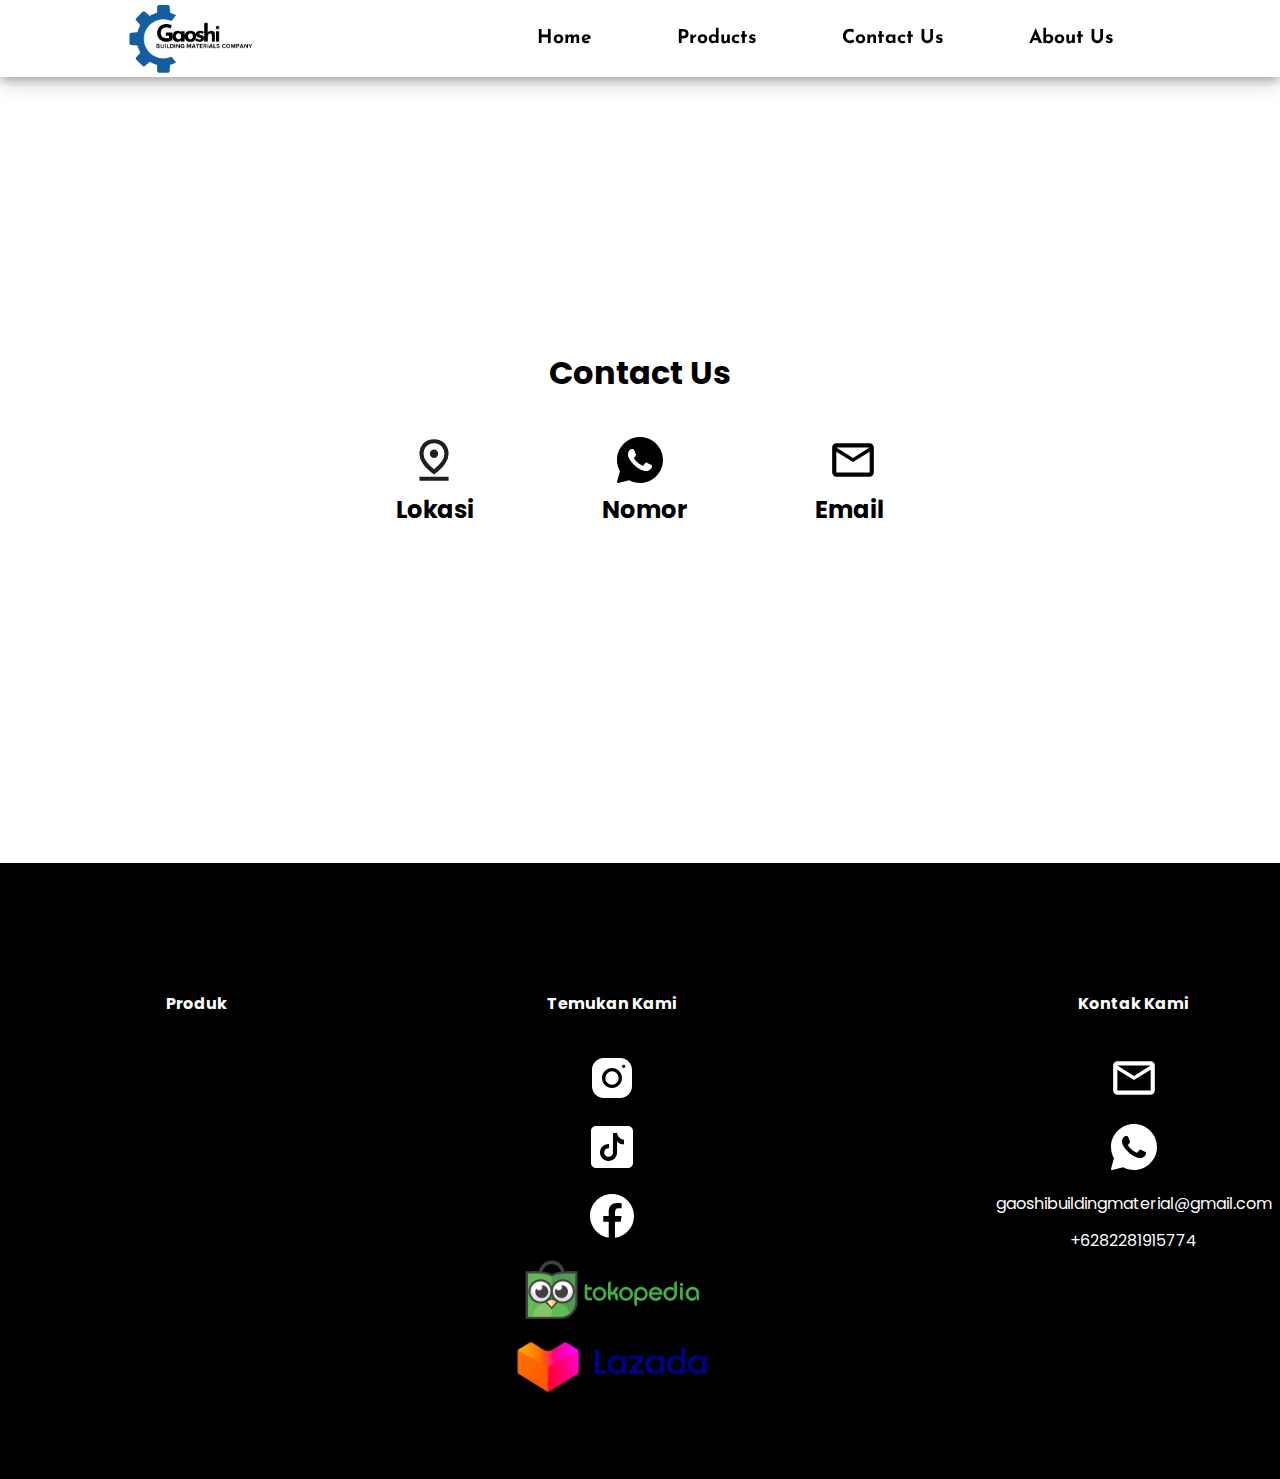
<file: contactus.html>
<!DOCTYPE html>
<html lang="en">
<head>
    <meta charset="UTF-8">
    <meta name="viewport" content="width=device-width, initial-scale=1.0">
    <title>Document</title>
    <link rel="stylesheet" href="index.css">
</head>
<body>
    <div>
        <div class="top-bar">
            <img src="media/logo.png" class="logo">
            <button id="open-sidebar-button" onclick="openSidebar()" aria-label="open sidebar" aria-expanded="false" aria-controls="navbars">
                <svg xmlns="http://www.w3.org/2000/svg" height="40px" viewBox="0 -960 960 960" width="40px" fill="black"><path d="M165.13-254.62q-10.68 0-17.9-7.26-7.23-7.26-7.23-18t7.23-17.86q7.22-7.13 17.9-7.13h629.74q10.68 0 17.9 7.26 7.23 7.26 7.23 18t-7.23 17.87q-7.22 7.12-17.9 7.12H165.13Zm0-200.25q-10.68 0-17.9-7.27-7.23-7.26-7.23-17.99 0-10.74 7.23-17.87 7.22-7.13 17.9-7.13h629.74q10.68 0 17.9 7.27 7.23 7.26 7.23 17.99 0 10.74-7.23 17.87-7.22 7.13-17.9 7.13H165.13Zm0-200.26q-10.68 0-17.9-7.26-7.23-7.26-7.23-18t7.23-17.87q7.22-7.12 17.9-7.12h629.74q10.68 0 17.9 7.26 7.23 7.26 7.23 18t-7.23 17.86q-7.22 7.13-17.9 7.13H165.13Z"/></svg>
            </button> 
            <div id="navbar">
                <ul class="nav" id="nav">
                    <li>
                        <button id="close-sidebar-button" onclick="closeSidebar()" aria-label="close sidebar">
                            <svg xmlns="http://www.w3.org/2000/svg" height="40px" viewBox="0 -960 960 960" width="40px" fill="black"><path d="m480-444.62-209.69 209.7q-7.23 7.23-17.5 7.42-10.27.19-17.89-7.42-7.61-7.62-7.61-17.7 0-10.07 7.61-17.69L444.62-480l-209.7-209.69q-7.23-7.23-7.42-17.5-.19-10.27 7.42-17.89 7.62-7.61 17.7-7.61 10.07 0 17.69 7.61L480-515.38l209.69-209.7q7.23-7.23 17.5-7.42 10.27-.19 17.89 7.42 7.61 7.62 7.61 17.7 0 10.07-7.61 17.69L515.38-480l209.7 209.69q7.23 7.23 7.42 17.5.19 10.27-7.42 17.89-7.62 7.61-17.7 7.61-10.07 0-17.69-7.61L480-444.62Z"/></svg>
                        </button>
                    </li>
                    <li><a href="index.html" class="nav-link">Home</a></li>
                    <li><a href="products.html" class="nav-link">Products</a></li>
                    <li><a href="contactus.html" class="nav-link">Contact Us</a></li>
                    <li><a href="aboutus.html" class="nav-link">About Us</a></li>
                </ul>
                <div id="overlay" onclick="closeSidebar()" aria-hidden="true"></div>
            </div>
        </div>

        <div class="main">
            <div class="contactus-text">
                <h1 style="text-align: center;">Contact Us</h1> <br>
                <div class="contacts">
                    <div class="contact-container">
                        <a class="location">
                            <svg xmlns="http://www.w3.org/2000/svg" height="50px" viewBox="0 -960 960 960" width="50px" fill="#1f1f1f"><path d="M480-301q99-80 149.5-154T680-594q0-90-56-148t-144-58q-88 0-144 58t-56 148q0 65 50.5 139T480-301Zm0 101Q339-304 269.5-402T200-594q0-125 78-205.5T480-880q124 0 202 80.5T760-594q0 94-69.5 192T480-200Zm0-320q33 0 56.5-23.5T560-600q0-33-23.5-56.5T480-680q-33 0-56.5 23.5T400-600q0 33 23.5 56.5T480-520ZM200-80v-80h560v80H200Zm280-520Z"/></svg>
                        </a>
                        <h2>Lokasi</h2>
                    </div>
                    <div class="contact-container-2">
                        <a class="number" href="https://wa.me/+6282281915774">
                            <svg xmlns="http://www.w3.org/2000/svg" x="0px" y="0px" width="50px" height="50px" viewBox="0 0 50 50">
                                <path d="M25,2C12.318,2,2,12.318,2,25c0,3.96,1.023,7.854,2.963,11.29L2.037,46.73c-0.096,0.343-0.003,0.711,0.245,0.966 C2.473,47.893,2.733,48,3,48c0.08,0,0.161-0.01,0.24-0.029l10.896-2.699C17.463,47.058,21.21,48,25,48c12.682,0,23-10.318,23-23 S37.682,2,25,2z M36.57,33.116c-0.492,1.362-2.852,2.605-3.986,2.772c-1.018,0.149-2.306,0.213-3.72-0.231 c-0.857-0.27-1.957-0.628-3.366-1.229c-5.923-2.526-9.791-8.415-10.087-8.804C15.116,25.235,13,22.463,13,19.594 s1.525-4.28,2.067-4.864c0.542-0.584,1.181-0.73,1.575-0.73s0.787,0.005,1.132,0.021c0.363,0.018,0.85-0.137,1.329,1.001 c0.492,1.168,1.673,4.037,1.819,4.33c0.148,0.292,0.246,0.633,0.05,1.022c-0.196,0.389-0.294,0.632-0.59,0.973 s-0.62,0.76-0.886,1.022c-0.296,0.291-0.603,0.606-0.259,1.19c0.344,0.584,1.529,2.493,3.285,4.039 c2.255,1.986,4.158,2.602,4.748,2.894c0.59,0.292,0.935,0.243,1.279-0.146c0.344-0.39,1.476-1.703,1.869-2.286 s0.787-0.487,1.329-0.292c0.542,0.194,3.445,1.604,4.035,1.896c0.59,0.292,0.984,0.438,1.132,0.681 C37.062,30.587,37.062,31.755,36.57,33.116z"></path>
                            </svg>
                        </a>
                        <h2>Nomor</h2>
                    </div>
                    <div class="contact-container-3">
                        <a class="email" href="mailto:gaoshibuildingmaterial@gmail.com">
                            <svg xmlns="http://www.w3.org/2000/svg" height="50px" viewBox="0 -960 960 960" width="50px" fill="black">
                                <path d="M160-160q-33 0-56.5-23.5T80-240v-480q0-33 23.5-56.5T160-800h640q33 0 56.5 23.5T880-720v480q0 33-23.5 56.5T800-160H160Zm320-280L160-640v400h640v-400L480-440Zm0-80 320-200H160l320 200ZM160-640v-80 480-400Z"/>
                            </svg>
                        </a>
                        <h2>Email</h2>
                    </div>
                </div>
            </div>
        </div>
        <div class="end-bar">
            <div>
                <ul class="Produk">
                    <li><h4>Produk</h4></li>
                    <li>
                    </li>
                </ul>
            </div>
            <div>
                <ul class="temukan-kami">
                    <li><h4>Temukan Kami</h4></li><br>
                    <li>
                        <a class="instagram" href="https://www.instagram.com">
                            <svg xmlns="http://www.w3.org/2000/svg" x="0px" y="0px" width="50px" height="50px" viewBox="0 0 30 30" fill="white">
                                <path d="M 9.9980469 3 C 6.1390469 3 3 6.1419531 3 10.001953 L 3 20.001953 C 3 23.860953 6.1419531 27 10.001953 27 L 20.001953 27 C 23.860953 27 27 23.858047 27 19.998047 L 27 9.9980469 C 27 6.1390469 23.858047 3 19.998047 3 L 9.9980469 3 z M 22 7 C 22.552 7 23 7.448 23 8 C 23 8.552 22.552 9 22 9 C 21.448 9 21 8.552 21 8 C 21 7.448 21.448 7 22 7 z M 15 9 C 18.309 9 21 11.691 21 15 C 21 18.309 18.309 21 15 21 C 11.691 21 9 18.309 9 15 C 9 11.691 11.691 9 15 9 z M 15 11 A 4 4 0 0 0 11 15 A 4 4 0 0 0 15 19 A 4 4 0 0 0 19 15 A 4 4 0 0 0 15 11 z"></path>
                            </svg>
                        </a>
                    </li>
                    <li>
                        <a class="tiktok" href="https://www.tiktok.com">
                            <svg xmlns="http://www.w3.org/2000/svg" x="0px" y="0px" width="50px" height="50px" viewBox="0 0 50 50" fill="white">
                                <path d="M41,4H9C6.243,4,4,6.243,4,9v32c0,2.757,2.243,5,5,5h32c2.757,0,5-2.243,5-5V9C46,6.243,43.757,4,41,4z M37.006,22.323 c-0.227,0.021-0.457,0.035-0.69,0.035c-2.623,0-4.928-1.349-6.269-3.388c0,5.349,0,11.435,0,11.537c0,4.709-3.818,8.527-8.527,8.527 s-8.527-3.818-8.527-8.527s3.818-8.527,8.527-8.527c0.178,0,0.352,0.016,0.527,0.027v4.202c-0.175-0.021-0.347-0.053-0.527-0.053 c-2.404,0-4.352,1.948-4.352,4.352s1.948,4.352,4.352,4.352s4.527-1.894,4.527-4.298c0-0.095,0.042-19.594,0.042-19.594h4.016 c0.378,3.591,3.277,6.425,6.901,6.685V22.323z"></path>
                            </svg>
                        </a>
                    </li>
                    <li>
                        <a class="facebook" href="https://www.facebook.com">
                            <svg xmlns="http://www.w3.org/2000/svg" x="0px" y="0px" width="50px" height="50px" viewBox="0 0 50 50" fill="white">
                                <path d="M25,3C12.85,3,3,12.85,3,25c0,11.03,8.125,20.137,18.712,21.728V30.831h-5.443v-5.783h5.443v-3.848 c0-6.371,3.104-9.168,8.399-9.168c2.536,0,3.877,0.188,4.512,0.274v5.048h-3.612c-2.248,0-3.033,2.131-3.033,4.533v3.161h6.588 l-0.894,5.783h-5.694v15.944C38.716,45.318,47,36.137,47,25C47,12.85,37.15,3,25,3z"></path>
                            </svg>
                        </a>
                    </li>
                    <li>
                        <a class="tokopedia" href="https://www.tokopedia.com">
                            <img src="media/logo-tokopedia.png" style="width: 200px;">
                        </a>
                    </li>
                    <li>
                        <a class="facebook" href="https://www.facebook.com">
                            <img src="media/lazada-logo.png" style="width: 200px;">
                        </a>
                    </li>
                </ul>
            </div>
            <div>
                <ul class="kontak-kami">
                    <li><h4>Kontak Kami</h4></li> <br>
                    <li>
                        <a class="mail" href="mailto:gaoshibuildingmaterial@gmail.com">
                            <svg xmlns="http://www.w3.org/2000/svg" height="50px" viewBox="0 -960 960 960" width="50px" fill="white">
                                <path d="M160-160q-33 0-56.5-23.5T80-240v-480q0-33 23.5-56.5T160-800h640q33 0 56.5 23.5T880-720v480q0 33-23.5 56.5T800-160H160Zm320-280L160-640v400h640v-400L480-440Zm0-80 320-200H160l320 200ZM160-640v-80 480-400Z"/>
                            </svg>
                        </a>
                    </li>
                    <li>
                        <a class="wa" href="https://wa.me/+6282281915774">
                            <svg xmlns="http://www.w3.org/2000/svg" width="50px" height="50px" viewBox="0 0 50 50" fill="white">
                                <path d="M25,2C12.318,2,2,12.318,2,25c0,3.96,1.023,7.854,2.963,11.29L2.037,46.73c-0.096,0.343-0.003,0.711,0.245,0.966 C2.473,47.893,2.733,48,3,48c0.08,0,0.161-0.01,0.24-0.029l10.896-2.699C17.463,47.058,21.21,48,25,48c12.682,0,23-10.318,23-23 S37.682,2,25,2z M36.57,33.116c-0.492,1.362-2.852,2.605-3.986,2.772c-1.018,0.149-2.306,0.213-3.72-0.231 c-0.857-0.27-1.957-0.628-3.366-1.229c-5.923-2.526-9.791-8.415-10.087-8.804C15.116,25.235,13,22.463,13,19.594 s1.525-4.28,2.067-4.864c0.542-0.584,1.181-0.73,1.575-0.73s0.787,0.005,1.132,0.021c0.363,0.018,0.85-0.137,1.329,1.001 c0.492,1.168,1.673,4.037,1.819,4.33c0.148,0.292,0.246,0.633,0.05,1.022c-0.196,0.389-0.294,0.632-0.59,0.973 s-0.62,0.76-0.886,1.022c-0.296,0.291-0.603,0.606-0.259,1.19c0.344,0.584,1.529,2.493,3.285,4.039 c2.255,1.986,4.158,2.602,4.748,2.894c0.59,0.292,0.935,0.243,1.279-0.146c0.344-0.39,1.476-1.703,1.869-2.286 s0.787-0.487,1.329-0.292c0.542,0.194,3.445,1.604,4.035,1.896c0.59,0.292,0.984,0.438,1.132,0.681 C37.062,30.587,37.062,31.755,36.57,33.116z"></path>
                            </svg>
                        </a>
                    </li>
                    <li><p>gaoshibuildingmaterial@gmail.com</p></li>
                    <li><p>+6282281915774</p></li>
                </ul>
            </div>
        </div>
    </div>
    <script src="index.js"></script>
</body>
</html>
</file>
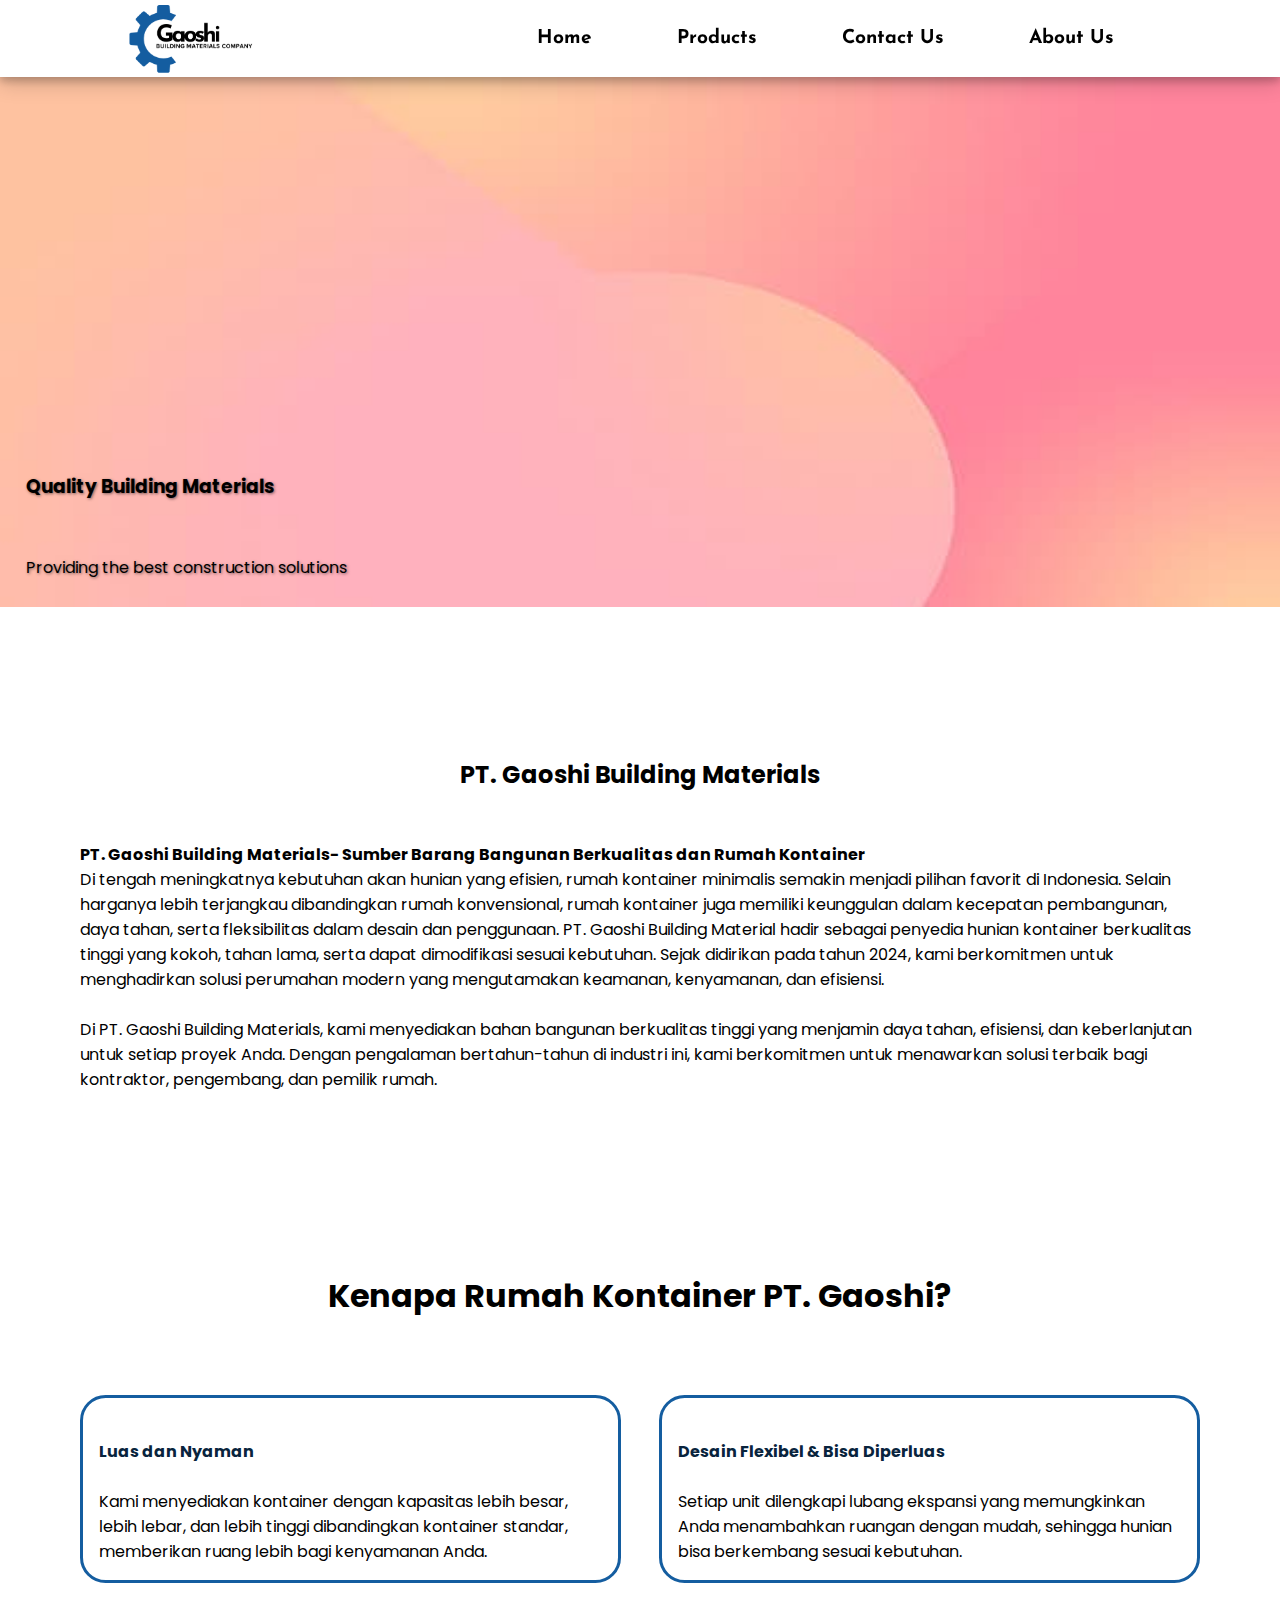
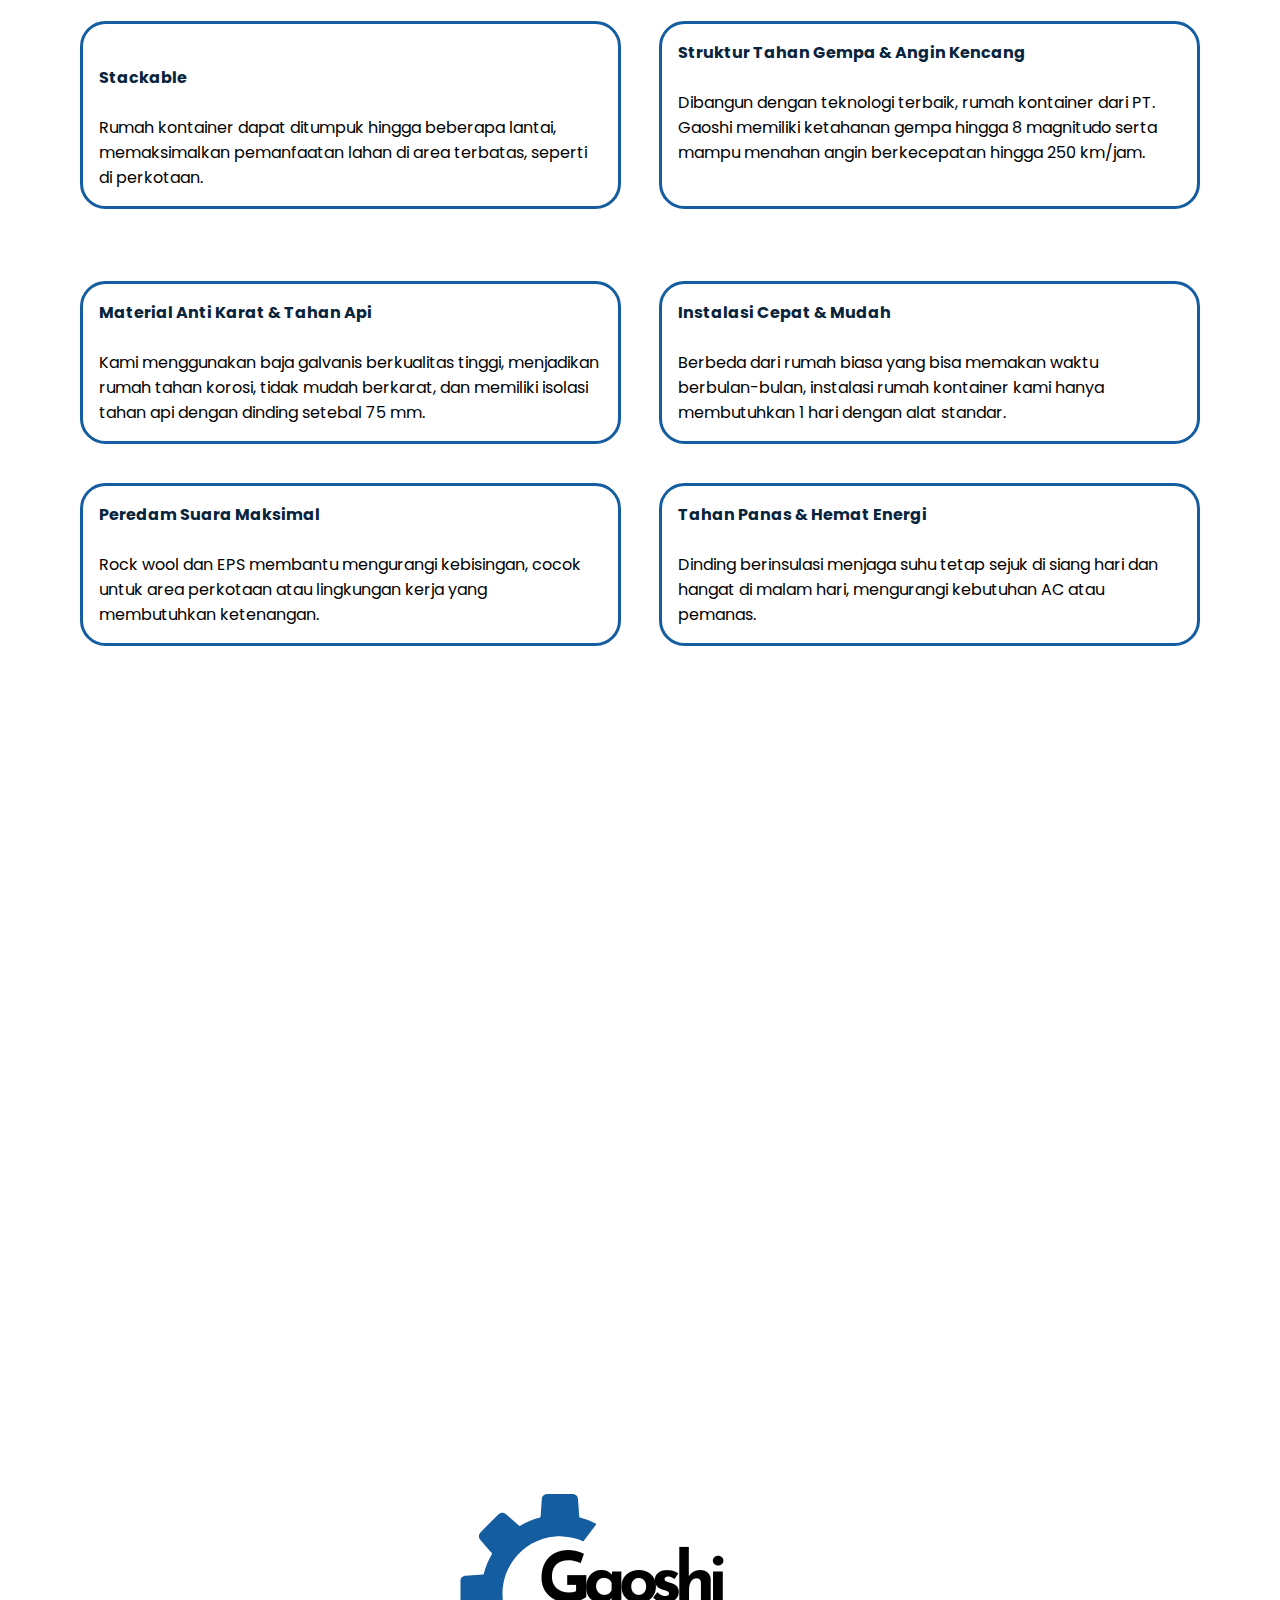
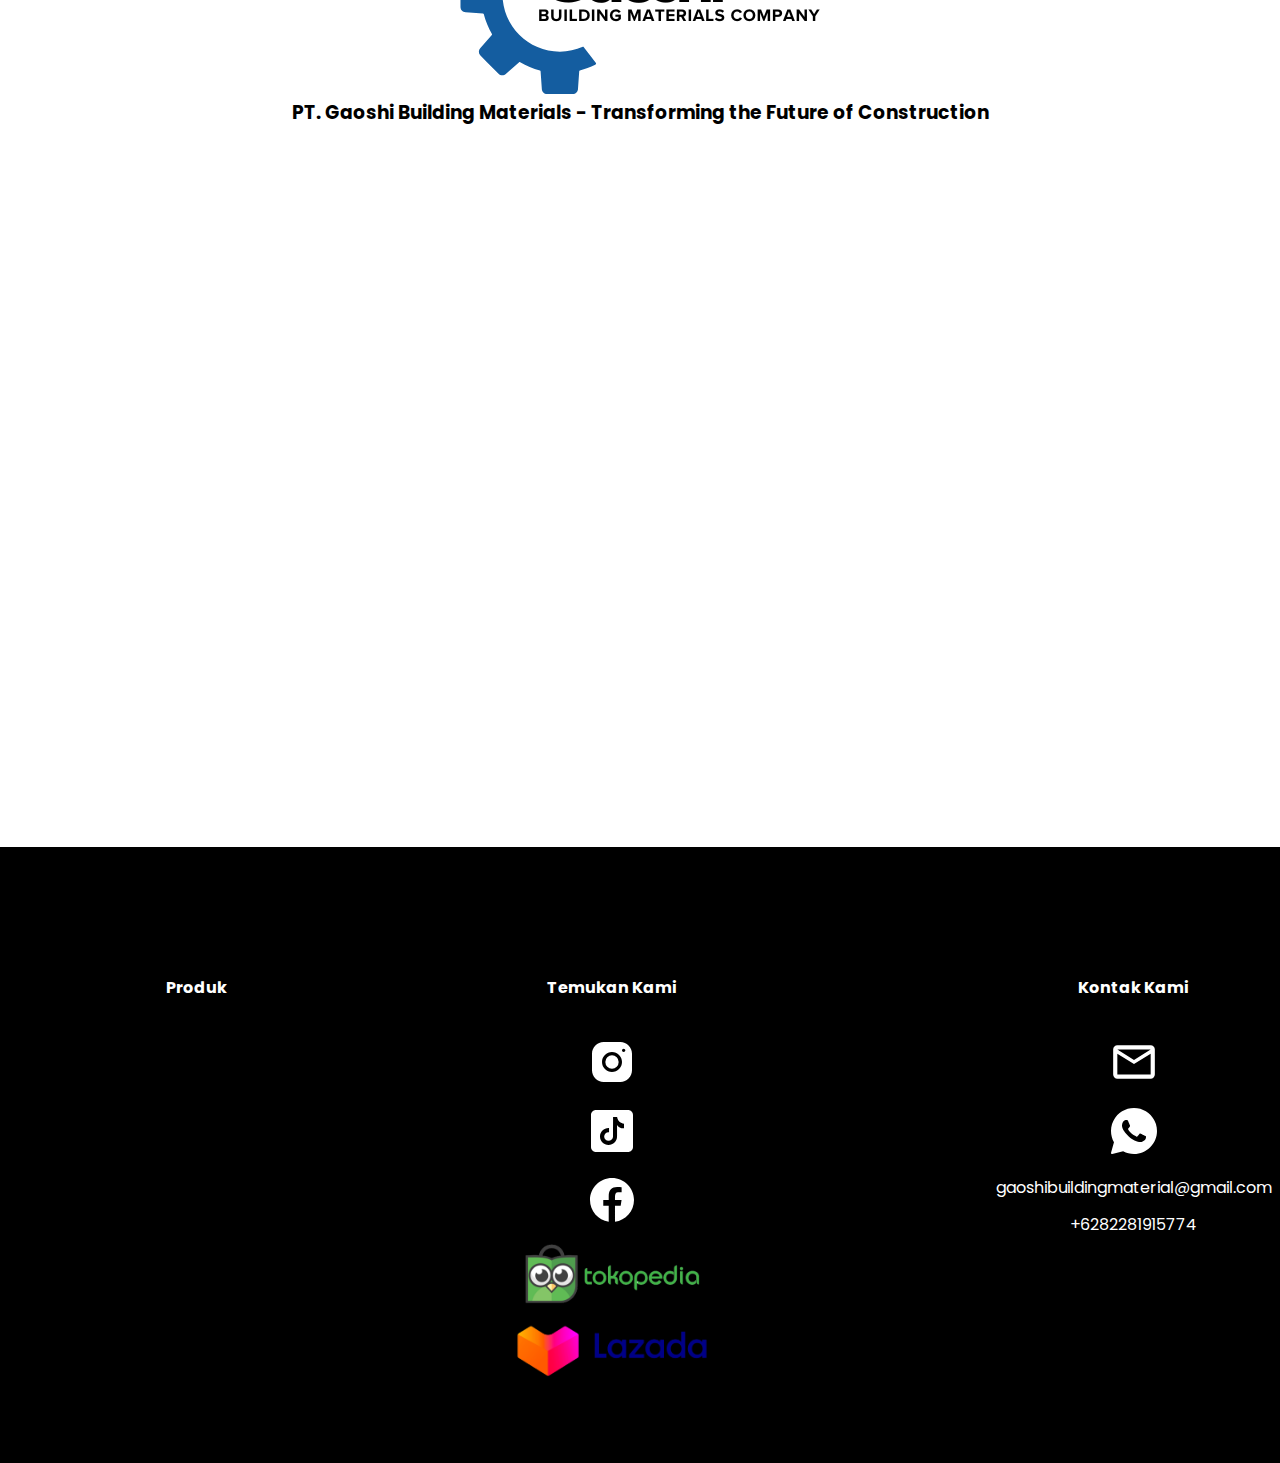
<file: home.html>
<!DOCTYPE html>
<html lang="en">
<head>
    <meta charset="UTF-8">
    <meta name="viewport" content="width=device-width, initial-scale=1.0">
    <title>PT Gaoshi</title>
    <link rel="stylesheet" href="index.css">
</head>
<body>
    <div>
        <div class="top-bar">
            <img src="media/logo.png" class="logo">
            <button id="open-sidebar-button" onclick="openSidebar()" aria-label="open sidebar" aria-expanded="false" aria-controls="navbars">
                <svg xmlns="http://www.w3.org/2000/svg" height="40px" viewBox="0 -960 960 960" width="40px" fill="black"><path d="M165.13-254.62q-10.68 0-17.9-7.26-7.23-7.26-7.23-18t7.23-17.86q7.22-7.13 17.9-7.13h629.74q10.68 0 17.9 7.26 7.23 7.26 7.23 18t-7.23 17.87q-7.22 7.12-17.9 7.12H165.13Zm0-200.25q-10.68 0-17.9-7.27-7.23-7.26-7.23-17.99 0-10.74 7.23-17.87 7.22-7.13 17.9-7.13h629.74q10.68 0 17.9 7.27 7.23 7.26 7.23 17.99 0 10.74-7.23 17.87-7.22 7.13-17.9 7.13H165.13Zm0-200.26q-10.68 0-17.9-7.26-7.23-7.26-7.23-18t7.23-17.87q7.22-7.12 17.9-7.12h629.74q10.68 0 17.9 7.26 7.23 7.26 7.23 18t-7.23 17.86q-7.22 7.13-17.9 7.13H165.13Z"/></svg>
            </button> 
            <div id="navbar">
                <ul class="nav" id="nav">
                    <li>
                        <button id="close-sidebar-button" onclick="closeSidebar()" aria-label="close sidebar">
                            <svg xmlns="http://www.w3.org/2000/svg" height="40px" viewBox="0 -960 960 960" width="40px" fill="black"><path d="m480-444.62-209.69 209.7q-7.23 7.23-17.5 7.42-10.27.19-17.89-7.42-7.61-7.62-7.61-17.7 0-10.07 7.61-17.69L444.62-480l-209.7-209.69q-7.23-7.23-7.42-17.5-.19-10.27 7.42-17.89 7.62-7.61 17.7-7.61 10.07 0 17.69 7.61L480-515.38l209.69-209.7q7.23-7.23 17.5-7.42 10.27-.19 17.89 7.42 7.61 7.62 7.61 17.7 0 10.07-7.61 17.69L515.38-480l209.7 209.69q7.23 7.23 7.42 17.5.19 10.27-7.42 17.89-7.62 7.61-17.7 7.61-10.07 0-17.69-7.61L480-444.62Z"/></svg>
                        </button>
                    </li>
                    <li><a href="home.html" class="nav-link">Home</a></li>
                    <li><a href="products.html" class="nav-link">Products</a></li>
                    <li><a href="contactus.html" class="nav-link">Contact Us</a></li>
                    <li><a href="aboutus.html" class="nav-link">About Us</a></li>
                </ul>
                <div id="overlay" onclick="closeSidebar()" aria-hidden="true"></div>
            </div>
        </div>
        <div class="slideshow" id="slideshow">
            <img class="slideshowImg" id="slideshowImg" src="">
            <h3 class="slideshowTitle" id="slideshowTitle"></h3>
            <p class="slideshowDesc" id="slideshowDesc"></p>
        </div>
        <div class="dots">
            <span class="dot" data-slide="0"></span>
            <span class="dot" data-slide="1"></span>
            <span class="dot" data-slide="2"></span>
            <span class="dot" data-slide="3"></span>
        </div>
        <div class="main">
            <br>
            <div class="some-text">
                <h2 style="text-align: center;">PT. Gaoshi Building Materials</h3> <br> <br>
                <h4>PT. Gaoshi Building Materials- Sumber Barang Bangunan Berkualitas dan Rumah Kontainer</h4>
                <p>Di tengah meningkatnya kebutuhan akan hunian yang efisien, rumah kontainer minimalis semakin menjadi pilihan favorit di Indonesia. 
                    Selain harganya lebih terjangkau dibandingkan rumah konvensional, rumah kontainer juga memiliki keunggulan dalam kecepatan pembangunan, daya tahan, serta fleksibilitas dalam desain dan penggunaan. 
                    PT. Gaoshi Building Material hadir sebagai penyedia hunian kontainer berkualitas tinggi yang kokoh, tahan lama, serta dapat dimodifikasi sesuai kebutuhan. 
                    Sejak didirikan pada tahun 2024, kami berkomitmen untuk menghadirkan solusi perumahan modern yang mengutamakan keamanan, kenyamanan, dan efisiensi.
                    <br> <br>
                    Di PT. Gaoshi Building Materials, kami menyediakan bahan bangunan berkualitas tinggi yang menjamin daya tahan, efisiensi, dan keberlanjutan untuk setiap proyek Anda. 
                    Dengan pengalaman bertahun-tahun di industri ini, kami berkomitmen untuk menawarkan solusi terbaik bagi kontraktor, pengembang, dan pemilik rumah.

                </p> 
            </div>
            <div class="houseCNTR">
                <h1 style="text-align: center;">Kenapa Rumah Kontainer PT. Gaoshi?</h1> <br> <br> <br>
                <div class="houseCNTRboxes">
                    <div class="box-container">
                        <div class="boxes">
                            <br>
                            <h4>Luas dan Nyaman</h4>
                            <br>
                            <p>Kami menyediakan kontainer dengan kapasitas lebih besar, lebih lebar, dan lebih tinggi dibandingkan kontainer standar, memberikan ruang lebih bagi kenyamanan Anda.</p>
                        </div>
                        <div class="boxes">
                            <br>
                            <h4>Desain Flexibel & Bisa Diperluas</h4>
                            <br>
                            <p>Setiap unit dilengkapi lubang ekspansi yang memungkinkan Anda menambahkan ruangan dengan mudah, sehingga hunian bisa berkembang sesuai kebutuhan.</p>
                        </div>
                        <div class="boxes"> 
                            <br>
                            <h4>Stackable</h4>
                            <br>
                            <p>Rumah kontainer dapat ditumpuk hingga beberapa lantai, memaksimalkan pemanfaatan lahan di area terbatas, seperti di perkotaan.</p>
                        </div>
                        <div class="boxes">
                            <h4>Struktur Tahan Gempa & Angin Kencang</h4>
                            <br>
                            <p>Dibangun dengan teknologi terbaik, rumah kontainer dari PT. Gaoshi memiliki ketahanan gempa hingga 8 magnitudo serta mampu menahan angin berkecepatan hingga 250 km/jam.</p>
                        </div>
                    </div>
                    <div class="box-container">
                        <div class="boxes-2">
                            <h4>Material Anti Karat & Tahan Api</h4>
                            <br>
                            <p>Kami menggunakan baja galvanis berkualitas tinggi, menjadikan rumah tahan korosi, tidak mudah berkarat, dan memiliki isolasi tahan api dengan dinding setebal 75 mm.</p>
                        </div>
                        <div class="boxes-2">
                            <h4>Instalasi Cepat & Mudah</h4>
                            <br>
                            <p>Berbeda dari rumah biasa yang bisa memakan waktu berbulan-bulan, instalasi rumah kontainer kami hanya membutuhkan 1 hari dengan alat standar.</p>
                        </div>
                        <div class="boxes-2">
                            <h4>Peredam Suara Maksimal</h4>
                            <br>
                            <p>Rock wool dan EPS membantu mengurangi kebisingan, cocok untuk area perkotaan atau lingkungan kerja yang membutuhkan ketenangan.</p>
                        </div>
                        <div class="boxes-2">
                            <h4>Tahan Panas & Hemat Energi</h4>
                            <br>
                            <p>Dinding berinsulasi menjaga suhu tetap sejuk di siang hari dan hangat di malam hari, mengurangi kebutuhan AC atau pemanas.</p>
                        </div>
                    </div>
                    <br> <br>
                </div>
            </div>
            <div class="final">
                <img class="logo-2" src="media/logo.png">
                <h3 style="text-align: center;">PT. Gaoshi Building Materials - Transforming the Future of Construction</h3>
            </div>
        </div>
    </div>
    <div class="end-bar">
        <div>
            <ul class="Produk">
                <li><h4>Produk</h4></li>
                <li>
                </li>
            </ul>
        </div>
        <div>
            <ul class="temukan-kami">
                <li><h4>Temukan Kami</h4></li><br>
                <li>
                    <a class="instagram" href="https://www.instagram.com">
                        <svg xmlns="http://www.w3.org/2000/svg" x="0px" y="0px" width="50px" height="50px" viewBox="0 0 30 30" fill="white">
                            <path d="M 9.9980469 3 C 6.1390469 3 3 6.1419531 3 10.001953 L 3 20.001953 C 3 23.860953 6.1419531 27 10.001953 27 L 20.001953 27 C 23.860953 27 27 23.858047 27 19.998047 L 27 9.9980469 C 27 6.1390469 23.858047 3 19.998047 3 L 9.9980469 3 z M 22 7 C 22.552 7 23 7.448 23 8 C 23 8.552 22.552 9 22 9 C 21.448 9 21 8.552 21 8 C 21 7.448 21.448 7 22 7 z M 15 9 C 18.309 9 21 11.691 21 15 C 21 18.309 18.309 21 15 21 C 11.691 21 9 18.309 9 15 C 9 11.691 11.691 9 15 9 z M 15 11 A 4 4 0 0 0 11 15 A 4 4 0 0 0 15 19 A 4 4 0 0 0 19 15 A 4 4 0 0 0 15 11 z"></path>
                        </svg>
                    </a>
                </li>
                <li>
                    <a class="tiktok" href="https://www.tiktok.com">
                        <svg xmlns="http://www.w3.org/2000/svg" x="0px" y="0px" width="50px" height="50px" viewBox="0 0 50 50" fill="white">
                            <path d="M41,4H9C6.243,4,4,6.243,4,9v32c0,2.757,2.243,5,5,5h32c2.757,0,5-2.243,5-5V9C46,6.243,43.757,4,41,4z M37.006,22.323 c-0.227,0.021-0.457,0.035-0.69,0.035c-2.623,0-4.928-1.349-6.269-3.388c0,5.349,0,11.435,0,11.537c0,4.709-3.818,8.527-8.527,8.527 s-8.527-3.818-8.527-8.527s3.818-8.527,8.527-8.527c0.178,0,0.352,0.016,0.527,0.027v4.202c-0.175-0.021-0.347-0.053-0.527-0.053 c-2.404,0-4.352,1.948-4.352,4.352s1.948,4.352,4.352,4.352s4.527-1.894,4.527-4.298c0-0.095,0.042-19.594,0.042-19.594h4.016 c0.378,3.591,3.277,6.425,6.901,6.685V22.323z"></path>
                        </svg>
                    </a>
                </li>
                <li>
                    <a class="facebook" href="https://www.facebook.com">
                        <svg xmlns="http://www.w3.org/2000/svg" x="0px" y="0px" width="50px" height="50px" viewBox="0 0 50 50" fill="white">
                            <path d="M25,3C12.85,3,3,12.85,3,25c0,11.03,8.125,20.137,18.712,21.728V30.831h-5.443v-5.783h5.443v-3.848 c0-6.371,3.104-9.168,8.399-9.168c2.536,0,3.877,0.188,4.512,0.274v5.048h-3.612c-2.248,0-3.033,2.131-3.033,4.533v3.161h6.588 l-0.894,5.783h-5.694v15.944C38.716,45.318,47,36.137,47,25C47,12.85,37.15,3,25,3z"></path>
                        </svg>
                    </a>
                </li>
                <li>
                    <a class="tokopedia" href="https://www.tokopedia.com">
                        <img src="media/logo-tokopedia.png" style="width: 200px;">
                    </a>
                </li>
                <li>
                    <a class="facebook" href="https://www.facebook.com">
                        <img src="media/lazada-logo.png" style="width: 200px;">
                    </a>
                </li>
            </ul>
        </div>
        <div>
            <ul class="kontak-kami">
                <li><h4>Kontak Kami</h4></li> <br>
                <li>
                    <a class="mail" href="mailto:gaoshibuildingmaterial@gmail.com">
                        <svg xmlns="http://www.w3.org/2000/svg" height="50px" viewBox="0 -960 960 960" width="50px" fill="white">
                            <path d="M160-160q-33 0-56.5-23.5T80-240v-480q0-33 23.5-56.5T160-800h640q33 0 56.5 23.5T880-720v480q0 33-23.5 56.5T800-160H160Zm320-280L160-640v400h640v-400L480-440Zm0-80 320-200H160l320 200ZM160-640v-80 480-400Z"/>
                        </svg>
                    </a>
                </li>
                <li>
                    <a class="wa" href="https://wa.me/+6282281915774">
                        <svg xmlns="http://www.w3.org/2000/svg" width="50px" height="50px" viewBox="0 0 50 50" fill="white">
                            <path d="M25,2C12.318,2,2,12.318,2,25c0,3.96,1.023,7.854,2.963,11.29L2.037,46.73c-0.096,0.343-0.003,0.711,0.245,0.966 C2.473,47.893,2.733,48,3,48c0.08,0,0.161-0.01,0.24-0.029l10.896-2.699C17.463,47.058,21.21,48,25,48c12.682,0,23-10.318,23-23 S37.682,2,25,2z M36.57,33.116c-0.492,1.362-2.852,2.605-3.986,2.772c-1.018,0.149-2.306,0.213-3.72-0.231 c-0.857-0.27-1.957-0.628-3.366-1.229c-5.923-2.526-9.791-8.415-10.087-8.804C15.116,25.235,13,22.463,13,19.594 s1.525-4.28,2.067-4.864c0.542-0.584,1.181-0.73,1.575-0.73s0.787,0.005,1.132,0.021c0.363,0.018,0.85-0.137,1.329,1.001 c0.492,1.168,1.673,4.037,1.819,4.33c0.148,0.292,0.246,0.633,0.05,1.022c-0.196,0.389-0.294,0.632-0.59,0.973 s-0.62,0.76-0.886,1.022c-0.296,0.291-0.603,0.606-0.259,1.19c0.344,0.584,1.529,2.493,3.285,4.039 c2.255,1.986,4.158,2.602,4.748,2.894c0.59,0.292,0.935,0.243,1.279-0.146c0.344-0.39,1.476-1.703,1.869-2.286 s0.787-0.487,1.329-0.292c0.542,0.194,3.445,1.604,4.035,1.896c0.59,0.292,0.984,0.438,1.132,0.681 C37.062,30.587,37.062,31.755,36.57,33.116z"></path>
                        </svg>
                    </a>
                </li>
                <li><p>gaoshibuildingmaterial@gmail.com</p></li>
                <li><p>+6282281915774</p></li>
            </ul>
        </div>
    </div>
    <script src="index.js"></script>
</body>
</html>
</file>
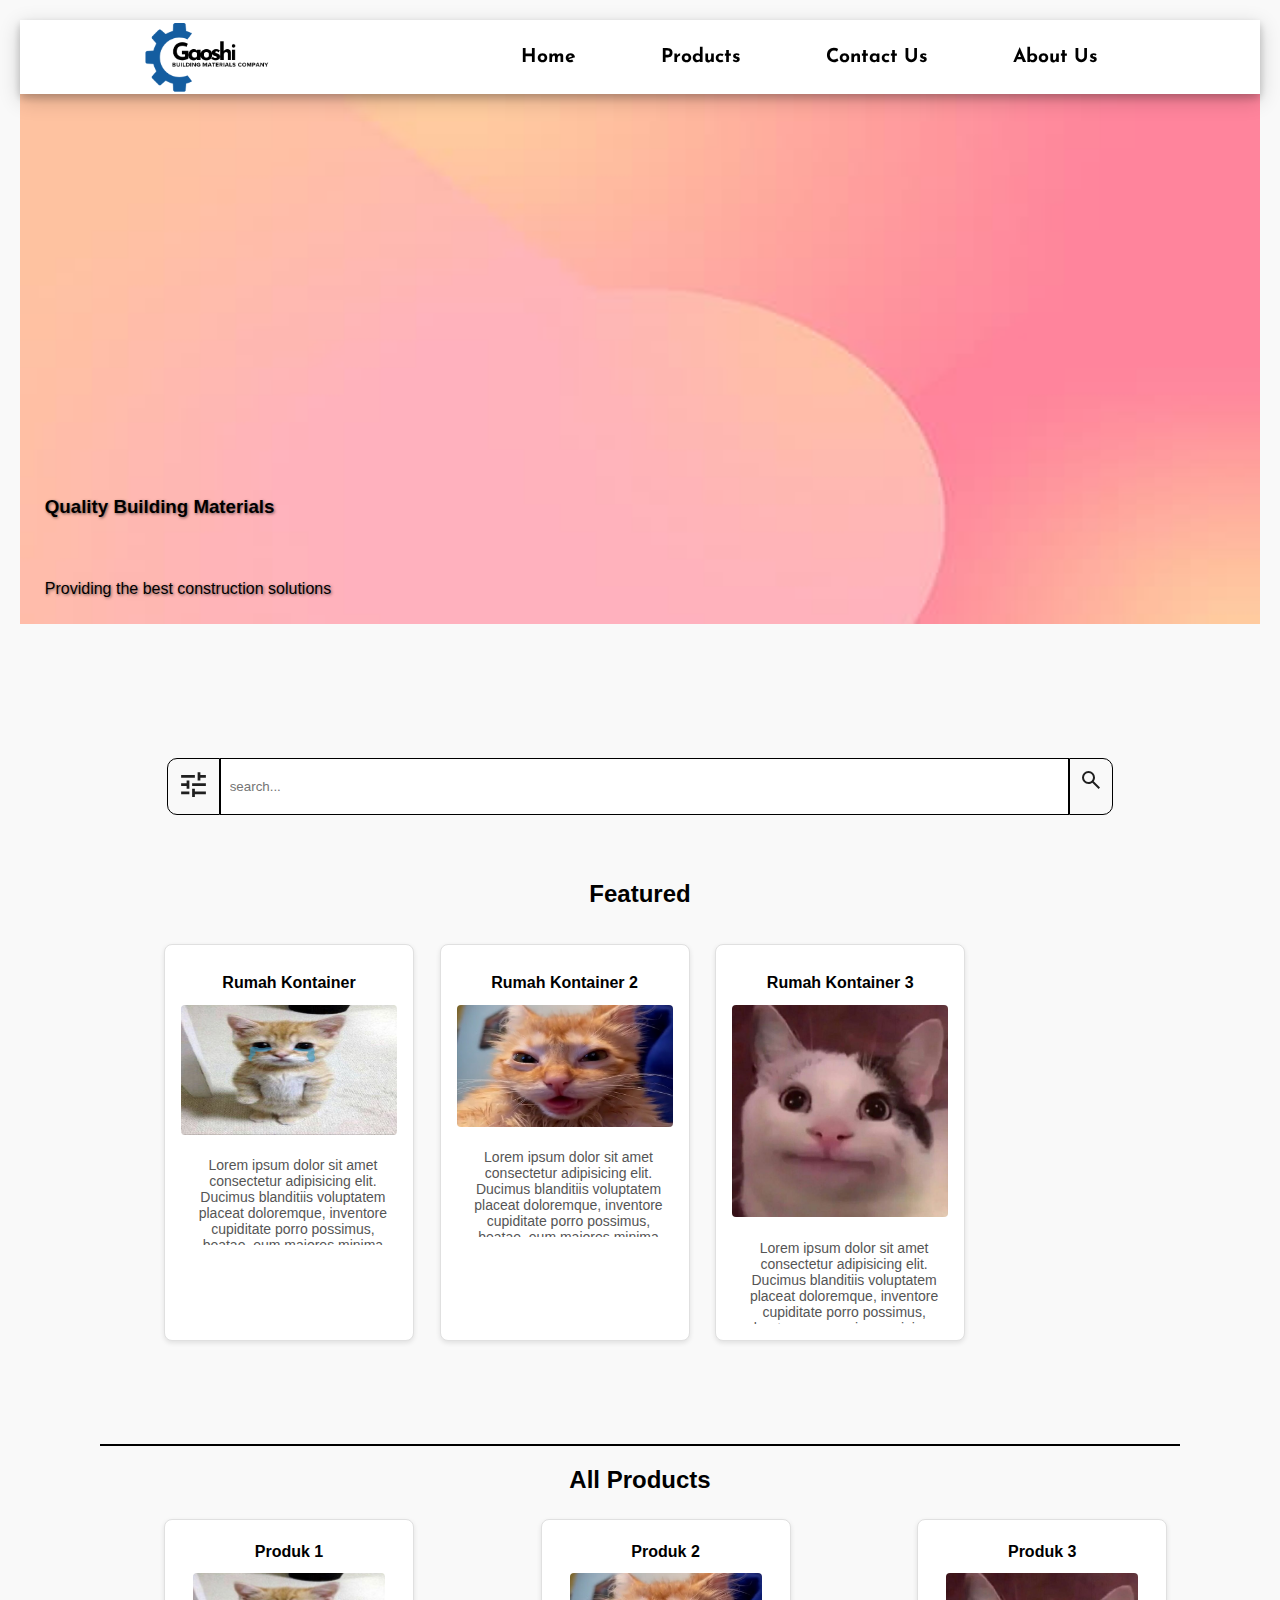
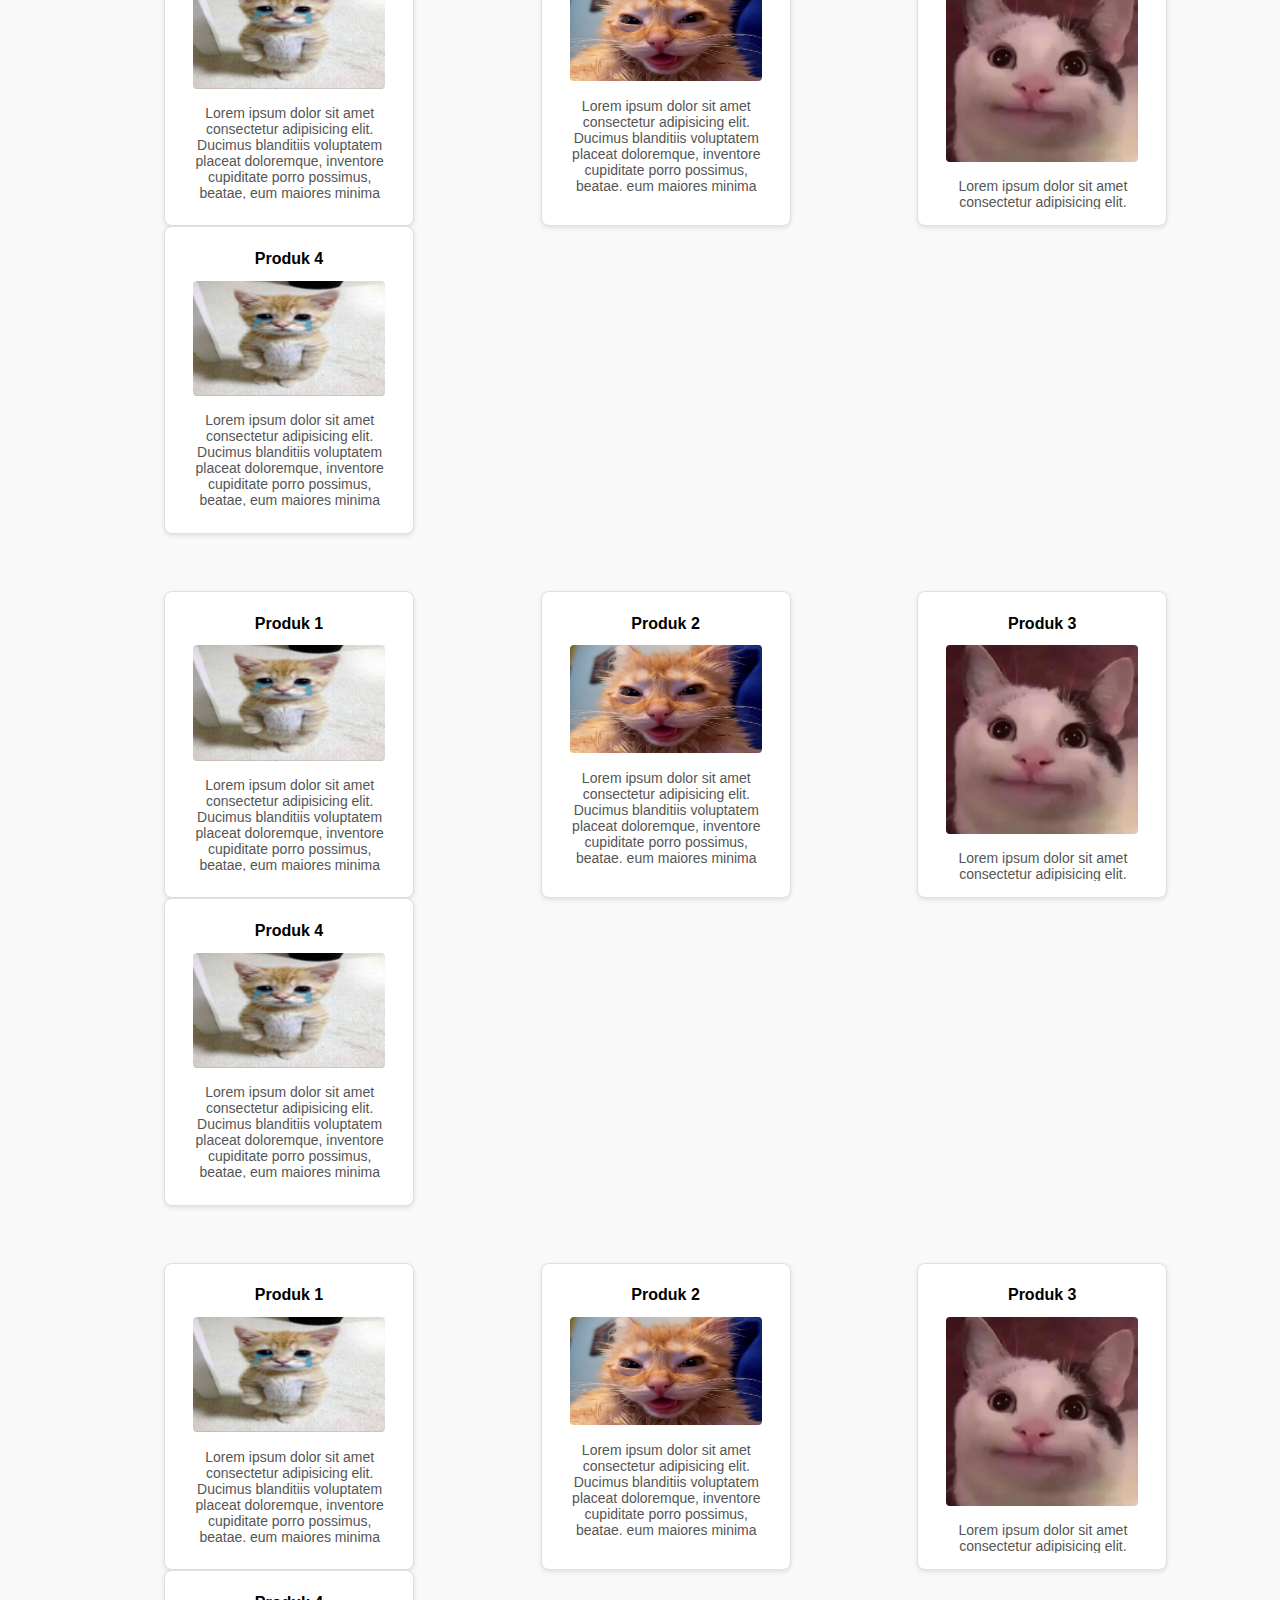
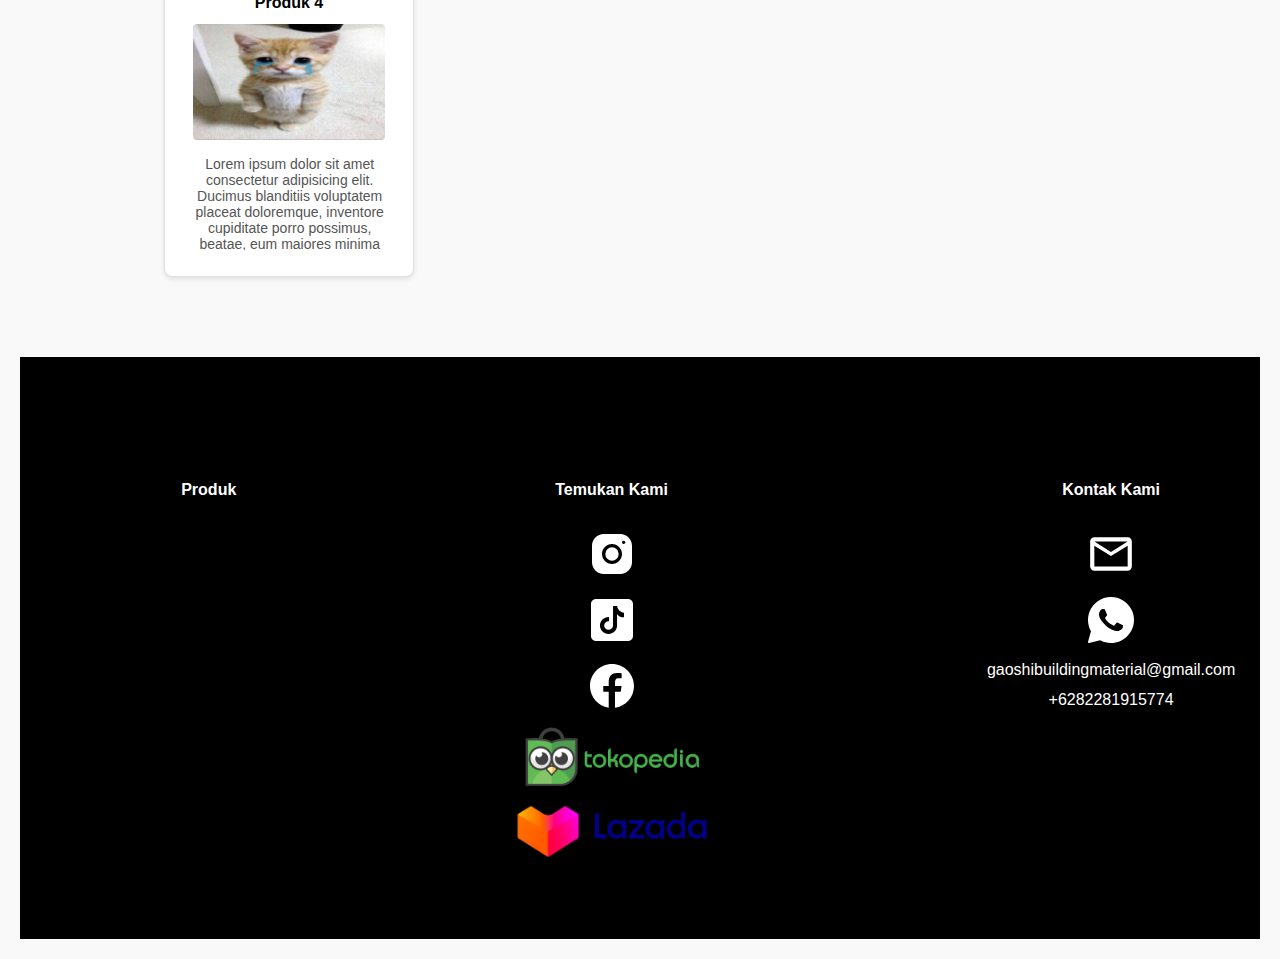
<file: products.html>
<!DOCTYPE html>
<html lang="en">
<head>
    <meta charset="UTF-8">
    <meta name="viewport" content="width=device-width, initial-scale=1.0">
    <title>Document</title>
    <link rel="stylesheet" href="index.css">
    <link rel="stylesheet" href="products.css">
</head>
<body>
    <div>
        <div class="top-bar">
            <img src="media/logo.png" class="logo">
            <button id="open-sidebar-button" onclick="openSidebar()" aria-label="open sidebar" aria-expanded="false" aria-controls="navbars">
                <svg xmlns="http://www.w3.org/2000/svg" height="40px" viewBox="0 -960 960 960" width="40px" fill="black"><path d="M165.13-254.62q-10.68 0-17.9-7.26-7.23-7.26-7.23-18t7.23-17.86q7.22-7.13 17.9-7.13h629.74q10.68 0 17.9 7.26 7.23 7.26 7.23 18t-7.23 17.87q-7.22 7.12-17.9 7.12H165.13Zm0-200.25q-10.68 0-17.9-7.27-7.23-7.26-7.23-17.99 0-10.74 7.23-17.87 7.22-7.13 17.9-7.13h629.74q10.68 0 17.9 7.27 7.23 7.26 7.23 17.99 0 10.74-7.23 17.87-7.22 7.13-17.9 7.13H165.13Zm0-200.26q-10.68 0-17.9-7.26-7.23-7.26-7.23-18t7.23-17.87q7.22-7.12 17.9-7.12h629.74q10.68 0 17.9 7.26 7.23 7.26 7.23 18t-7.23 17.86q-7.22 7.13-17.9 7.13H165.13Z"/></svg>
            </button> 
            <div id="navbar">
                <ul class="nav" id="nav">
                    <li>
                        <button id="close-sidebar-button" onclick="closeSidebar()" aria-label="close sidebar">
                            <svg xmlns="http://www.w3.org/2000/svg" height="40px" viewBox="0 -960 960 960" width="40px" fill="black"><path d="m480-444.62-209.69 209.7q-7.23 7.23-17.5 7.42-10.27.19-17.89-7.42-7.61-7.62-7.61-17.7 0-10.07 7.61-17.69L444.62-480l-209.7-209.69q-7.23-7.23-7.42-17.5-.19-10.27 7.42-17.89 7.62-7.61 17.7-7.61 10.07 0 17.69 7.61L480-515.38l209.69-209.7q7.23-7.23 17.5-7.42 10.27-.19 17.89 7.42 7.61 7.62 7.61 17.7 0 10.07-7.61 17.69L515.38-480l209.7 209.69q7.23 7.23 7.42 17.5.19 10.27-7.42 17.89-7.62 7.61-17.7 7.61-10.07 0-17.69-7.61L480-444.62Z"/></svg>
                        </button>
                    </li>
                    <li><a href="index.html" class="nav-link">Home</a></li>
                    <li><a href="products.html" class="nav-link">Products</a></li>
                    <li><a href="contactus.html" class="nav-link">Contact Us</a></li>
                    <li><a href="aboutus.html" class="nav-link">About Us</a></li>
                </ul>
                <div id="overlay" onclick="closeSidebar()" aria-hidden="true"></div>
            </div>
        </div>

        <div class="slideshow" id="slideshow">
            <img class="slideshowImg" id="slideshowImg" src="">
            <h3 class="slideshowTitle" id="slideshowTitle"></h3>
            <p class="slideshowDesc" id="slideshowDesc"></p>
        </div>
        <div class="dots">
            <span class="dot" data-slide="0"></span>
            <span class="dot" data-slide="1"></span>
            <span class="dot" data-slide="2"></span>
            <span class="dot" data-slide="3"></span>
        </div>

        <div class="main">
            <div class="second-top-bar">
                <span class="sort">
                    <svg xmlns="http://www.w3.org/2000/svg" height="33px" viewBox="0 -960 960 960" width="33px" fill="#1f1f1f">
                        <path d="M440-120v-240h80v80h320v80H520v80h-80Zm-320-80v-80h240v80H120Zm160-160v-80H120v-80h160v-80h80v240h-80Zm160-80v-80h400v80H440Zm160-160v-240h80v80h160v80H680v80h-80Zm-480-80v-80h400v80H120Z"/>
                    </svg>
                </span>
                <input type="text" class="search-bar" placeholder="search...">
                <span class="search-button">
                    <svg xmlns="http://www.w3.org/2000/svg" height="24px" viewBox="0 -960 960 960" width="24px" fill="#1f1f1f">
                        <path d="M784-120 532-372q-30 24-69 38t-83 14q-109 0-184.5-75.5T120-580q0-109 75.5-184.5T380-840q109 0 184.5 75.5T640-580q0 44-14 83t-38 69l252 252-56 56ZM380-400q75 0 127.5-52.5T560-580q0-75-52.5-127.5T380-760q-75 0-127.5 52.5T200-580q0 75 52.5 127.5T380-400Z"/>
                    </svg>
                </span>
            </div>
            <div class="featured-products">
                <h2>Featured</h2>
                <div class="showcase">
                    <div class="featured-prdct">
                        <h4>Rumah Kontainer</h4>
                        <img src="media/showcase-1.jpg">
                        <p>Lorem ipsum dolor sit amet consectetur adipisicing elit. Ducimus blanditiis voluptatem placeat doloremque, inventore cupiditate porro possimus, beatae, eum maiores minima totam alias quo. Suscipit dolorem culpa error sequi nemo.
                        </p>
                    </div>
                    <div class="featured-prdct">
                        <h4>Rumah Kontainer 2</h4>
                        <img src="media/showcase-2.jpg">
                        <p>Lorem ipsum dolor sit amet consectetur adipisicing elit. Ducimus blanditiis voluptatem placeat doloremque, inventore cupiditate porro possimus, beatae, eum maiores minima totam alias quo. Suscipit dolorem culpa error sequi nemo.
                        </p>
                    </div>
                    <div class="featured-prdct">
                        <h4>Rumah Kontainer 3</h4>
                        <img src="media/showcase-3.jpg">
                        <p>Lorem ipsum dolor sit amet consectetur adipisicing elit. Ducimus blanditiis voluptatem placeat doloremque, inventore cupiditate porro possimus, beatae, eum maiores minima totam alias quo. Suscipit dolorem culpa error sequi nemo.
                        </p>
                    </div>
                </div>
            </div>

            <hr>

            <div class="all-products">
                <h2>All Products</h2>
                <div class="all-stuff">
                    <div class="stuff-container">
                        <div class="stuff">
                            <h4>Produk 1</h4>
                            <img src="media/showcase-1.jpg">
                            <p>Lorem ipsum dolor sit amet consectetur adipisicing elit. Ducimus blanditiis voluptatem placeat doloremque, inventore cupiditate porro possimus, beatae, eum maiores minima totam alias quo. Suscipit dolorem culpa error sequi nemo.
                            </p>
                        </div>
                        <div class="stuff">
                            <h4>Produk 2</h4>
                            <img src="media/showcase-2.jpg">
                            <p>Lorem ipsum dolor sit amet consectetur adipisicing elit. Ducimus blanditiis voluptatem placeat doloremque, inventore cupiditate porro possimus, beatae, eum maiores minima totam alias quo. Suscipit dolorem culpa error sequi nemo.
                            </p>
                        </div>
                        <div class="stuff">
                            <h4>Produk 3</h4>
                            <img src="media/showcase-3.jpg">
                            <p>Lorem ipsum dolor sit amet consectetur adipisicing elit. Ducimus blanditiis voluptatem placeat doloremque, inventore cupiditate porro possimus, beatae, eum maiores minima totam alias quo. Suscipit dolorem culpa error sequi nemo.
                            </p>
                        </div>
                        <div class="stuff">
                            <h4>Produk 4</h4>
                            <img src="media/showcase-1.jpg">
                            <p>Lorem ipsum dolor sit amet consectetur adipisicing elit. Ducimus blanditiis voluptatem placeat doloremque, inventore cupiditate porro possimus, beatae, eum maiores minima totam alias quo. Suscipit dolorem culpa error sequi nemo.
                            </p>
                        </div>
                    </div>
                    <div class="stuff-container-2">
                        <div class="stuff">
                            <h4>Produk 1</h4>
                            <img src="media/showcase-1.jpg">
                            <p>Lorem ipsum dolor sit amet consectetur adipisicing elit. Ducimus blanditiis voluptatem placeat doloremque, inventore cupiditate porro possimus, beatae, eum maiores minima totam alias quo. Suscipit dolorem culpa error sequi nemo.
                            </p>
                        </div>
                        <div class="stuff">
                            <h4>Produk 2</h4>
                            <img src="media/showcase-2.jpg">
                            <p>Lorem ipsum dolor sit amet consectetur adipisicing elit. Ducimus blanditiis voluptatem placeat doloremque, inventore cupiditate porro possimus, beatae, eum maiores minima totam alias quo. Suscipit dolorem culpa error sequi nemo.
                            </p>
                        </div>
                        <div class="stuff">
                            <h4>Produk 3</h4>
                            <img src="media/showcase-3.jpg">
                            <p>Lorem ipsum dolor sit amet consectetur adipisicing elit. Ducimus blanditiis voluptatem placeat doloremque, inventore cupiditate porro possimus, beatae, eum maiores minima totam alias quo. Suscipit dolorem culpa error sequi nemo.
                            </p>
                        </div>
                        <div class="stuff">
                            <h4>Produk 4</h4>
                            <img src="media/showcase-1.jpg">
                            <p>Lorem ipsum dolor sit amet consectetur adipisicing elit. Ducimus blanditiis voluptatem placeat doloremque, inventore cupiditate porro possimus, beatae, eum maiores minima totam alias quo. Suscipit dolorem culpa error sequi nemo.
                            </p>
                        </div>
                    </div>
                    <div class="stuff-container-3">
                        <div class="stuff">
                            <h4>Produk 1</h4>
                            <img src="media/showcase-1.jpg">
                            <p>Lorem ipsum dolor sit amet consectetur adipisicing elit. Ducimus blanditiis voluptatem placeat doloremque, inventore cupiditate porro possimus, beatae, eum maiores minima totam alias quo. Suscipit dolorem culpa error sequi nemo.
                            </p>
                        </div>
                        <div class="stuff">
                            <h4>Produk 2</h4>
                            <img src="media/showcase-2.jpg">
                            <p>Lorem ipsum dolor sit amet consectetur adipisicing elit. Ducimus blanditiis voluptatem placeat doloremque, inventore cupiditate porro possimus, beatae, eum maiores minima totam alias quo. Suscipit dolorem culpa error sequi nemo.
                            </p>
                        </div>
                        <div class="stuff">
                            <h4>Produk 3</h4>
                            <img src="media/showcase-3.jpg">
                            <p>Lorem ipsum dolor sit amet consectetur adipisicing elit. Ducimus blanditiis voluptatem placeat doloremque, inventore cupiditate porro possimus, beatae, eum maiores minima totam alias quo. Suscipit dolorem culpa error sequi nemo.
                            </p>
                        </div>
                        <div class="stuff">
                            <h4>Produk 4</h4>
                            <img src="media/showcase-1.jpg">
                            <p>Lorem ipsum dolor sit amet consectetur adipisicing elit. Ducimus blanditiis voluptatem placeat doloremque, inventore cupiditate porro possimus, beatae, eum maiores minima totam alias quo. Suscipit dolorem culpa error sequi nemo.
                            </p>
                        </div>
                    </div>
                </div>
            </div>

        </div>
        <div class="end-bar">
            <div>
                <ul class="Produk">
                    <li><h4>Produk</h4></li>
                    <li>
                    </li>
                </ul>
            </div>
            <div>
                <ul class="temukan-kami">
                    <li><h4>Temukan Kami</h4></li><br>
                    <li>
                        <a class="instagram" href="https://www.instagram.com">
                            <svg xmlns="http://www.w3.org/2000/svg" x="0px" y="0px" width="50px" height="50px" viewBox="0 0 30 30" fill="white">
                                <path d="M 9.9980469 3 C 6.1390469 3 3 6.1419531 3 10.001953 L 3 20.001953 C 3 23.860953 6.1419531 27 10.001953 27 L 20.001953 27 C 23.860953 27 27 23.858047 27 19.998047 L 27 9.9980469 C 27 6.1390469 23.858047 3 19.998047 3 L 9.9980469 3 z M 22 7 C 22.552 7 23 7.448 23 8 C 23 8.552 22.552 9 22 9 C 21.448 9 21 8.552 21 8 C 21 7.448 21.448 7 22 7 z M 15 9 C 18.309 9 21 11.691 21 15 C 21 18.309 18.309 21 15 21 C 11.691 21 9 18.309 9 15 C 9 11.691 11.691 9 15 9 z M 15 11 A 4 4 0 0 0 11 15 A 4 4 0 0 0 15 19 A 4 4 0 0 0 19 15 A 4 4 0 0 0 15 11 z"></path>
                            </svg>
                        </a>
                    </li>
                    <li>
                        <a class="tiktok" href="https://www.tiktok.com">
                            <svg xmlns="http://www.w3.org/2000/svg" x="0px" y="0px" width="50px" height="50px" viewBox="0 0 50 50" fill="white">
                                <path d="M41,4H9C6.243,4,4,6.243,4,9v32c0,2.757,2.243,5,5,5h32c2.757,0,5-2.243,5-5V9C46,6.243,43.757,4,41,4z M37.006,22.323 c-0.227,0.021-0.457,0.035-0.69,0.035c-2.623,0-4.928-1.349-6.269-3.388c0,5.349,0,11.435,0,11.537c0,4.709-3.818,8.527-8.527,8.527 s-8.527-3.818-8.527-8.527s3.818-8.527,8.527-8.527c0.178,0,0.352,0.016,0.527,0.027v4.202c-0.175-0.021-0.347-0.053-0.527-0.053 c-2.404,0-4.352,1.948-4.352,4.352s1.948,4.352,4.352,4.352s4.527-1.894,4.527-4.298c0-0.095,0.042-19.594,0.042-19.594h4.016 c0.378,3.591,3.277,6.425,6.901,6.685V22.323z"></path>
                            </svg>
                        </a>
                    </li>
                    <li>
                        <a class="facebook" href="https://www.facebook.com">
                            <svg xmlns="http://www.w3.org/2000/svg" x="0px" y="0px" width="50px" height="50px" viewBox="0 0 50 50" fill="white">
                                <path d="M25,3C12.85,3,3,12.85,3,25c0,11.03,8.125,20.137,18.712,21.728V30.831h-5.443v-5.783h5.443v-3.848 c0-6.371,3.104-9.168,8.399-9.168c2.536,0,3.877,0.188,4.512,0.274v5.048h-3.612c-2.248,0-3.033,2.131-3.033,4.533v3.161h6.588 l-0.894,5.783h-5.694v15.944C38.716,45.318,47,36.137,47,25C47,12.85,37.15,3,25,3z"></path>
                            </svg>
                        </a>
                    </li>
                    <li>
                        <a class="tokopedia" href="https://www.tokopedia.com">
                            <img src="media/logo-tokopedia.png" style="width: 200px;">
                        </a>
                    </li>
                    <li>
                        <a class="facebook" href="https://www.facebook.com">
                            <img src="media/lazada-logo.png" style="width: 200px;">
                        </a>
                    </li>
                </ul>
            </div>
            <div>
                <ul class="kontak-kami">
                    <li><h4>Kontak Kami</h4></li> <br>
                    <li>
                        <a class="mail" href="mailto:gaoshibuildingmaterial@gmail.com">
                            <svg xmlns="http://www.w3.org/2000/svg" height="50px" viewBox="0 -960 960 960" width="50px" fill="white">
                                <path d="M160-160q-33 0-56.5-23.5T80-240v-480q0-33 23.5-56.5T160-800h640q33 0 56.5 23.5T880-720v480q0 33-23.5 56.5T800-160H160Zm320-280L160-640v400h640v-400L480-440Zm0-80 320-200H160l320 200ZM160-640v-80 480-400Z"/>
                            </svg>
                        </a>
                    </li>
                    <li>
                        <a class="wa" href="https://wa.me/+6282281915774">
                            <svg xmlns="http://www.w3.org/2000/svg" width="50px" height="50px" viewBox="0 0 50 50" fill="white">
                                <path d="M25,2C12.318,2,2,12.318,2,25c0,3.96,1.023,7.854,2.963,11.29L2.037,46.73c-0.096,0.343-0.003,0.711,0.245,0.966 C2.473,47.893,2.733,48,3,48c0.08,0,0.161-0.01,0.24-0.029l10.896-2.699C17.463,47.058,21.21,48,25,48c12.682,0,23-10.318,23-23 S37.682,2,25,2z M36.57,33.116c-0.492,1.362-2.852,2.605-3.986,2.772c-1.018,0.149-2.306,0.213-3.72-0.231 c-0.857-0.27-1.957-0.628-3.366-1.229c-5.923-2.526-9.791-8.415-10.087-8.804C15.116,25.235,13,22.463,13,19.594 s1.525-4.28,2.067-4.864c0.542-0.584,1.181-0.73,1.575-0.73s0.787,0.005,1.132,0.021c0.363,0.018,0.85-0.137,1.329,1.001 c0.492,1.168,1.673,4.037,1.819,4.33c0.148,0.292,0.246,0.633,0.05,1.022c-0.196,0.389-0.294,0.632-0.59,0.973 s-0.62,0.76-0.886,1.022c-0.296,0.291-0.603,0.606-0.259,1.19c0.344,0.584,1.529,2.493,3.285,4.039 c2.255,1.986,4.158,2.602,4.748,2.894c0.59,0.292,0.935,0.243,1.279-0.146c0.344-0.39,1.476-1.703,1.869-2.286 s0.787-0.487,1.329-0.292c0.542,0.194,3.445,1.604,4.035,1.896c0.59,0.292,0.984,0.438,1.132,0.681 C37.062,30.587,37.062,31.755,36.57,33.116z"></path>
                            </svg>
                        </a>
                    </li>
                    <li><p>gaoshibuildingmaterial@gmail.com</p></li>
                    <li><p>+6282281915774</p></li>
                </ul>
            </div>
        </div>
    </div>
    <script src="index.js"></script>
</body>
</html>
</file>
<file: index.css>
@import url('https://fonts.googleapis.com/css2?family=Josefin+Sans:ital,wght@0,100..700;1,100..700&family=Poppins:ital,wght@0,100;0,200;0,300;0,400;0,500;0,600;0,700;0,800;0,900;1,100;1,200;1,300;1,400;1,500;1,600;1,700;1,800;1,900&display=swap');

*{
    margin: 0;
    padding: 0;
    box-sizing: border-box;
}
body{
    min-height: 100vh;
    min-height: 100dvh;
    scroll-behavior: smooth;  
    font-family: "Poppins", sans-serif;
}
.top-bar{
    background-color: white;
    position: sticky !important;
    top: 0;
    padding: 3% 10%;
    display: flex;
    align-items: center;
    justify-content: space-between;
    max-height: 8vh;
    box-shadow: 0 4px 8px 0 rgba(0, 0, 0, 0.2), 0 6px 20px 0 rgba(0, 0, 0, 0.19);
    z-index: 9999;
    
    
}
.nav {
    display: flex;
    align-items: center;
    gap: 0.5rem;
    z-index: 10000;
}
.nav a{
    list-style: none;
    display: flex;
    justify-content: flex-end;
    text-decoration: none;
    color: black;
    padding: 1em 2em;
    transition: background-color 150ms ease;
    bottom: 0;
    font-family: 'Josefin Sans', sans-serif;
    font-weight: bold;
    font-size: larger;
}
.end-bar ul{
    list-style-type: none;
    text-decoration: none;
    text-align: center;
}
.end-bar li {
    margin-bottom: 12px;
}
.nav li{
    display: flex;
} 
.main{
    padding: min(5em, 7%);
}
.logo {
    margin-right: auto;
    max-width: 14vh;
    height: auto;
}
#open-sidebar-button {
    display: none;
    background: none;
    border: none;
    padding: 1em;
    margin-left: auto;
    cursor: pointer;
}
#close-sidebar-button{
    display: none;
    background: none;
    border: none;
    padding: 1em;
    cursor: pointer;
    left: 0;
}
#overlay{
    background: rgba(0, 0, 0, 0.3);
    position: fixed;
    inset: 0;
    z-index: 2;
    display: none;
}
/* .skip-link {
    opacity: 0;
    pointer-events: none;
    position: absolute;
    top: 10px;
    left: 10px;
    z-index: 1000;
    background-color: blue;
    color: white;
    padding: 12px 24px;
    border-radius: 5px;
    text-decoration: none;
    font-weight: bold;
    transition: opacity -.3s ease;
}
.skip-link:focus{
    opacity: 1;
    pointer-events: auto;
    outline: 3px solid white;
} */
@media screen and (max-width: 900px){
    #open-sidebar-button, 
    #close-sidebar-button{
        display: block;
    }
    .nav{
        position: fixed;
        top: 0;
        right: -100%;
        height: 100vh;
        width: 40%;
        background-color: white;
        flex-direction: column;
        justify-content: left;
        padding-top: 7em;
        z-index: 1000;
        box-shadow: -4px 4px 8px 0 rgba(0, 0, 0, 0.2), -6px 6px 20px 0 rgba(0, 0, 0, 0.19);
        transition: right 300ms ease-in-out;
        cursor: pointer;
    }
    .nav.show{
        right: 0;
    }
    .nav.show ~ #overlay{
        display: block;
    }
    .nav ul{
        width: 100%;
        flex-direction: column;
    }
    .nav a{
        padding-top: 8vh;
        width: 100%;
        z-index: 10000;
        cursor: pointer;
    }
    #close-sidebar-button{
        position: absolute;
        padding-left: 2em;
        color: black;
        z-index: 10000;
        cursor: pointer;
    }
    .top-bar{
        padding: 10% 10%;
        height: fit-content
    }

    .boxes, .boxes-2 {
        flex: 1 1 100%;
    }

    .end-bar{
        width: 100vw;
    }
}

.slideshow, .slideshowImg{
    width: 100%;
    height: 530px;
    position: relative;
}
.slideshowImg{
    opacity: 0;
    transition: opacity 0.5s ease-in-out;
}
.slideshowImg.visible {
    opacity: 1;
}
.slideshowTitle, .slideshowDesc {
    position: absolute;
    color: rgb(0, 0, 0);
    text-shadow: 1px 1px 3px rgba(0, 0, 0, 0.5);
    bottom: 5%;
    left: 2%;
    opacity: 0;
}
.slideshowTitle.visible, .slideshowDesc.visible {
    opacity: 1;
}
.slideshowTitle{
    bottom: 20%;
}

.dots {
    display: flex;
    justify-content: center;
    margin-top: 5vh;
}
.dot{
    height: 10;
    width: 10px;
    margin: 0 5px;
    background-color: #bbb;
    display: inline-block;
    transition: background-color 0.3s ease;
    cursor: pointer;
}
.dot.active{
    background-color: #717171;
}

.houseCNTR{
    margin-top: 20vh;
}
.houseCNTRboxes {
    display: flex;
    flex-wrap: wrap;
    gap: 8vh;
    justify-content: space-between;
}
.box-container{
    display: flex;
    flex-wrap: wrap;
    gap: 3vw;
    justify-content: space-between;
}
.boxes, .boxes-2 {
    flex: 1 1 48%;
    box-sizing: border-box;
    border: 3px solid rgb(20, 93, 160);
    padding: 2%;
    border-radius: 2vw;
    max-width: 19vw;
    max-height: 55vh;
    height: auto;
    justify-content: center;
	max-width: 100%;
    padding: 1rem;
    #box-sizing: border-box;
    word-wrap: break-word;
    #font-family: Arial, sans-serif;
    #background-color: #f9f9f9;
    #border-radius: 5px;
}
.box-container h4 {
    color: rgb(9, 36, 61);
}

.logo-2{
    display: block;
    margin-left: auto;
    margin-right: auto;
    margin-top: 80vh;
}
.final{
    margin-bottom: 50vw;
}

.end-bar{
    background-color: black;
    height: fit-content;
    color: white;
    display: flex;
    padding: 1em 2em;
    gap: 30%;
    padding-left: 13%;
    padding-right: 13%;
    padding-top: 10%;
    padding-bottom: 5%;
}


/* products */
.second-top-bar {
    display: flex;
    justify-content: center;
    padding: 1vh;
    padding-bottom: 20px;
}
.search-bar {
    border: 1px solid black;
    padding: 1vh;
    width: 80%;
}
.search-button {
    border: 1px solid black;
    padding: 1vh;
    border-top-right-radius: 10px;
    border-bottom-right-radius: 10px;
    margin-right: auto;
}
.sort{
    border: 1px solid black;
    padding: 1vh;
    border-top-left-radius: 10px;
    border-bottom-left-radius: 10px;
    margin-left: auto;
}

.featured-products h2 {
    margin-top: 5vh;
    text-align: center;
}
.showcase{
    display: flex;
    margin-top: 4vh;
    margin-left: 5vw;
    margin-right: 5vw;
    cursor: pointer;
}
.featured-prdct{
    border: 1px solid black;
    border-radius: 10px;
    width: 40vw;
    height: 31vw;
    margin-right: 2vw;
}
.featured-prdct h4 {
    margin-top: 1vw;
    text-align: center;
}
.featured-prdct img {
    width: 21vw;
    height: 11vw;
    text-align: center;
    display: block;
    margin: auto;
    margin-top: 1vw;
}
.featured-prdct p{
    padding: 1vw;
    font-size: 1.2vw;
}

/* ------------ */
.all-products h2 {
    margin-top: 20px;
    text-align: center;
}
.all-stuff{
    display: flex;
    margin-top: 2vw;
    margin-left: 5vw;
    margin-right: 5w;
    cursor: pointer;
    flex-wrap: wrap;
    gap: 4.5vw;
    justify-content: space-between;
}
.stuff{
    border: 1px solid black;
    border-radius: 1vw;
    width: 18vw;
    height: 24vw;
    margin-right: 1vw;
    overflow: hidden;
    padding: 1vw;
}
.stuff h4 {
    margin-top: 0.5vw;
    text-align: center;
}
.stuff img {
    width: 15vw;
    height: 10vw;
    text-align: center;
    display: block;
    margin: auto;
    margin-top: 1vw;
}
.stuff p {
    padding: 0.5vw;
    font-size: 1.2vw;
}
.stuff-container, .stuff-container-2, .stuff-container-3 {
    display: flex;
    flex-wrap: wrap;
    justify-content: space-between;
}

hr{
    margin-top: 8vw;
    border: 1px solid black;
}

/* contactus */

.contacts{
    display: flex;
    justify-content: center;
    margin-top: 1vw;
    gap: 10vw ;
}
.contactus-text h1{
    margin-top: 15vw;
}
.location {
    margin-left: 1vw;
}
.number{
    margin-left: 1vw;
}
.email{
    margin-left: 1vw;
}
.contactus-text{
    margin-bottom: 20vw;
}

/* aboutus */
.container-abt{
    display: flex;
    margin: 2vw; 
}

.img{
    width: 25vw;
    margin-bottom: 2vw;
    margin-right: 5vw;
}
.container-abt h3{
    margin: 1vw 0;
}
.container-abt p{
    max-width: 80vw;
    line-height: 1.6;
    margin-top: 1vw;
}
.vm {
    text-align: center;
    margin-top: 40vw;
}
.img2 {
    width: 85vw;
    height: 20vw;
    margin-right: 1vw;
}
h1{
    text-align: center;
}
.idk{
    margin-top: 40vw;
}
/* Add these styles to your index.css file or replace the problematic sections */

/* Fix for mobile navigation */
.nav {
    display: flex;
    align-items: center;
    gap: 0.5rem;
    z-index: 10000;
}

@media screen and (max-width: 900px) {
    /* Improved mobile navigation styling */
    #open-sidebar-button, 
    #close-sidebar-button {
        display: block;
        cursor: pointer;
    }
    
    .nav {
        position: fixed;
        top: 0;
        right: -100%;
        height: 100vh;
        width: 70%;  /* Increased from 40% for better usability */
        max-width: 300px; /* Add maximum width for larger screens */
        background-color: white;
        flex-direction: column;
        justify-content: flex-start; /* Changed from left to flex-start */
        padding-top: 6em;
        z-index: 1000;
        box-shadow: -4px 4px 8px 0 rgba(0, 0, 0, 0.2), -6px 6px 20px 0 rgba(0, 0, 0, 0.19);
        transition: right 300ms ease-in-out;
    }
    
    .nav.show {
        right: 0;
    }
    
    .nav.show ~ #overlay {
        display: block;
    }
    
    .nav ul {
        width: 100%;
        padding: 0;
        margin: 0;
        list-style: none;
    }
    
    .nav a {
        padding: 1em 2em;
        width: 100%;
        display: block;
        text-align: left;
    }
    
    #close-sidebar-button {
        position: absolute;
        top: 1em;
        right: 1em;
        padding: 0.5em;
    }
    
    .top-bar {
        padding: 0.5em 1em;
        height: auto;
        min-height: 60px;
        display: flex;
        align-items: center;
    }
    
    .logo {
        max-height: 40px;
        width: auto;
    }
    
    /* Fix for overlay */
    #overlay {
        background: rgba(0, 0, 0, 0.5);
        position: fixed;
        inset: 0;
        z-index: 999;
        display: none;
    }
}

/* Additional responsive fixes */
@media screen and (max-width: 768px) {
    .houseCNTRboxes {
        flex-direction: column;
        gap: 4vh;
    }
    
    .box-container {
        flex-direction: column;
        gap: 2vh;
    }
    
    .boxes, .boxes-2 {
        max-width: 100%;
        margin-bottom: 1rem;
    }
    
    .end-bar {
        flex-direction: column;
        gap: 2rem;
        padding: 2rem 1rem;
    }
}
</file>
<file: products.css>
/* General Reset */
* {
    margin: 0;
    padding: 0;
    box-sizing: border-box;
}

body {
    font-family: Arial, sans-serif;
    background-color: #f9f9f9;
    padding: 20px;
}

/* Container Styling */
.container {
    display: flex;
    flex-wrap: wrap;
    gap: 20px;
    justify-content: center;
}

/* Card Styling */
.featured-prdct,
.stuff {
    background-color: #ffffff;
    border: 1px solid #e0e0e0;
    border-radius: 8px;
    box-shadow: 0 2px 5px rgba(0, 0, 0, 0.1);
    padding: 16px;
    width: 250px;
    display: flex;
    flex-direction: column;
    align-items: center;

    word-wrap: break-word;
    overflow: hidden;
    text-overflow: ellipsis;
}

/* Product Image */
.featured-prdct img,
.stuff img {
    max-width: 100%;
    height: auto;
    border-radius: 4px;
    margin-bottom: 10px;
}

/* Product Title */
.featured-prdct h3,
.stuff h3 {
    font-size: 18px;
    margin-bottom: 8px;
    text-align: center;
}

/* Product Description with scroll */
.featured-prdct p,
.stuff p {
    font-size: 14px;
    color: #555;
    text-align: center;

    word-break: break-word;
    overflow-wrap: break-word;

    max-height: 100px; /* Set max height */
    overflow-y: auto; /* Enable vertical scroll if content exceeds max-height */
    padding-right: 5px; /* Extra space for scrollbar */
}

/* Optional: Style scrollbar (Chrome/Edge only) */
.featured-prdct p::-webkit-scrollbar,
.stuff p::-webkit-scrollbar {
    width: 6px;
}
.featured-prdct p::-webkit-scrollbar-thumb,
.stuff p::-webkit-scrollbar-thumb {
    background-color: #ccc;
    border-radius: 4px;
}

/* Responsive */
@media (max-width: 768px) {
    .container {
        flex-direction: column;
        align-items: center;
    }
}
</file>
